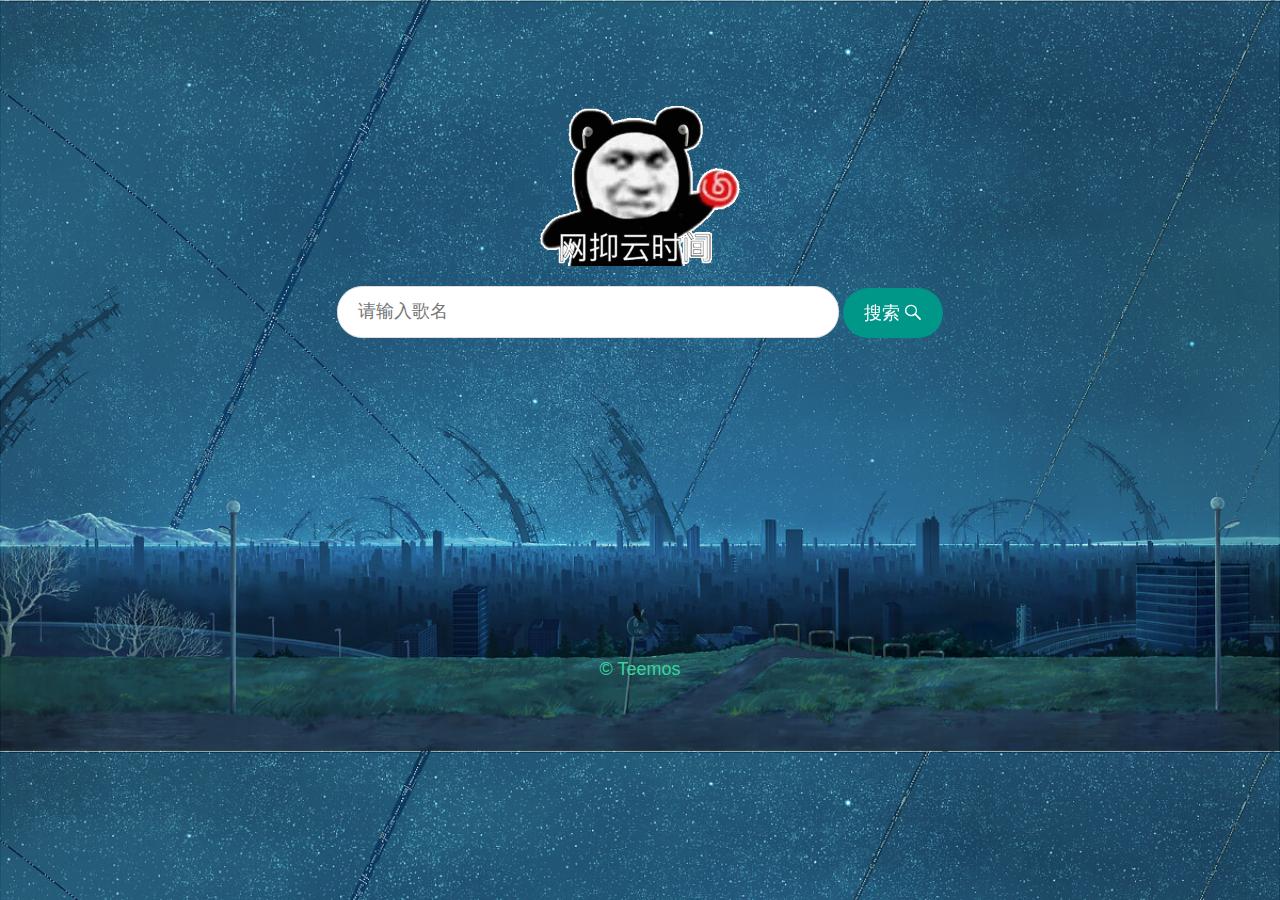
<file: front-end-code/index.html>
<!DOCTYPE html>
<html lang="en">
<head>
    <meta charset="UTF-8">
    <meta name="viewport" content="width=device-width, initial-scale=1" />
    <link href="https://fonts.googleapis.com/css2?family=Roboto&display=swap" rel="stylesheet">
    <link href="https://stackpath.bootstrapcdn.com/font-awesome/4.7.0/css/font-awesome.min.css" rel="stylesheet">
    <link rel="stylesheet" href="css/index.css">

	<link rel="stylesheet"href="./swiper/swiper-bundle.min.css"/>
	
	<link href="https://cdnjs.loli.net/ajax/libs/font-awesome/5.8.0/css/all.min.css" rel="stylesheet">
	
	<link rel="stylesheet" href="./layui/css/layui.css"  media="all">
	<link rel="stylesheet" href="./layui/css/modules/layer/default/layer.css">
	<link rel="stylesheet" href="./layui/css/modules/laydate/default/laydate.css">
	<link rel="stylesheet" href="./layui/css/modules/code.css">
	<script src="layui/layui.js"></script>
    <title>网抑云评论</title>
	
</head>
<body>
    <!-- <img src="img/bg.jpg" alt="" class="wave"> -->
	<div class="kuang">
		
		<!-- content -->
		<div class="top1">
			
			<!-- Swiper -->
			<div class="swiper mySwiper">
				<div class="swiper-wrapper">
					<!-- part 1 -->
					<div class="swiper-slide">
						<div class="top0">
							<div class="shlogo"></div>
							<div id="sou">
								<input id="song" type="text" placeholder="请输入歌名"/>
								<button id="start" class="layui-btn layui-btn-radius" type="button">
									搜索
									<i class="fab fa-sistrix"></i>
								</button>
							</div>
						</div>
					</div>
					<!-- part 2 -->
					<div class="swiper-slide">
						<div class="bei">
							<div class="prev">
								<button id="prev_one" type="button" class="layui-btn"><i class="layui-icon"></i></button>
							</div>
							<iframe id="res" src="" frameborder="0"></iframe>
						</div>
					
						
					</div>
					<!-- part 3 -->
					<div class="swiper-slide">
						<div class="bei">
							<div class="prev">
								<button id="prev_two" type="button" class="layui-btn"><i class="layui-icon"></i></button>
							</div>
							<iframe id="com" src="" frameborder="0"></iframe>
						</div>
						
					</div>
					
					
					<!-- part end -->
				</div>
				
				<!-- <div class="swiper-button-next"></div>
				<div class="swiper-button-prev"></div> -->
			</div>
			
		</div>
	</div>


	
	<footer>
		<a href="https://teemos.justwalking.cn" target="_blank" class="copyright">&copy; Teemos</a>
	</footer>
	    <script src="js/jquery.min.js" type="text/javascript"></script>

	<script src="js/index.js" type="text/javascript"></script>
	
	<!-- Swiper JS -->
	<script src="./swiper/swiper-bundle.min.js"></script>

	<!-- Initialize Swiper -->
	<script>
	   var swiper = new Swiper(".mySwiper", {
					// loop:true,
					initialSlide: 0,
					noSwipingSelector: 'div',
					speed:600,

			
			   navigation: {
						 nextEl: "#other",
					   },
					   
			 });
			$('#prev_one').click(function(){
				swiper.slideTo(0, 600, false);//切换到第一个slide，速度为1秒
			  })
			 $('#prev_two').click(function(){
				 swiper.slideTo(1, 600, false);//切换到第一个slide，速度为1秒
			   })
	</script>
	
	<style>
		.bei{
			background: rgba(255,255,255,0.7);
		}
	</style>
</body>
</html>
</file>
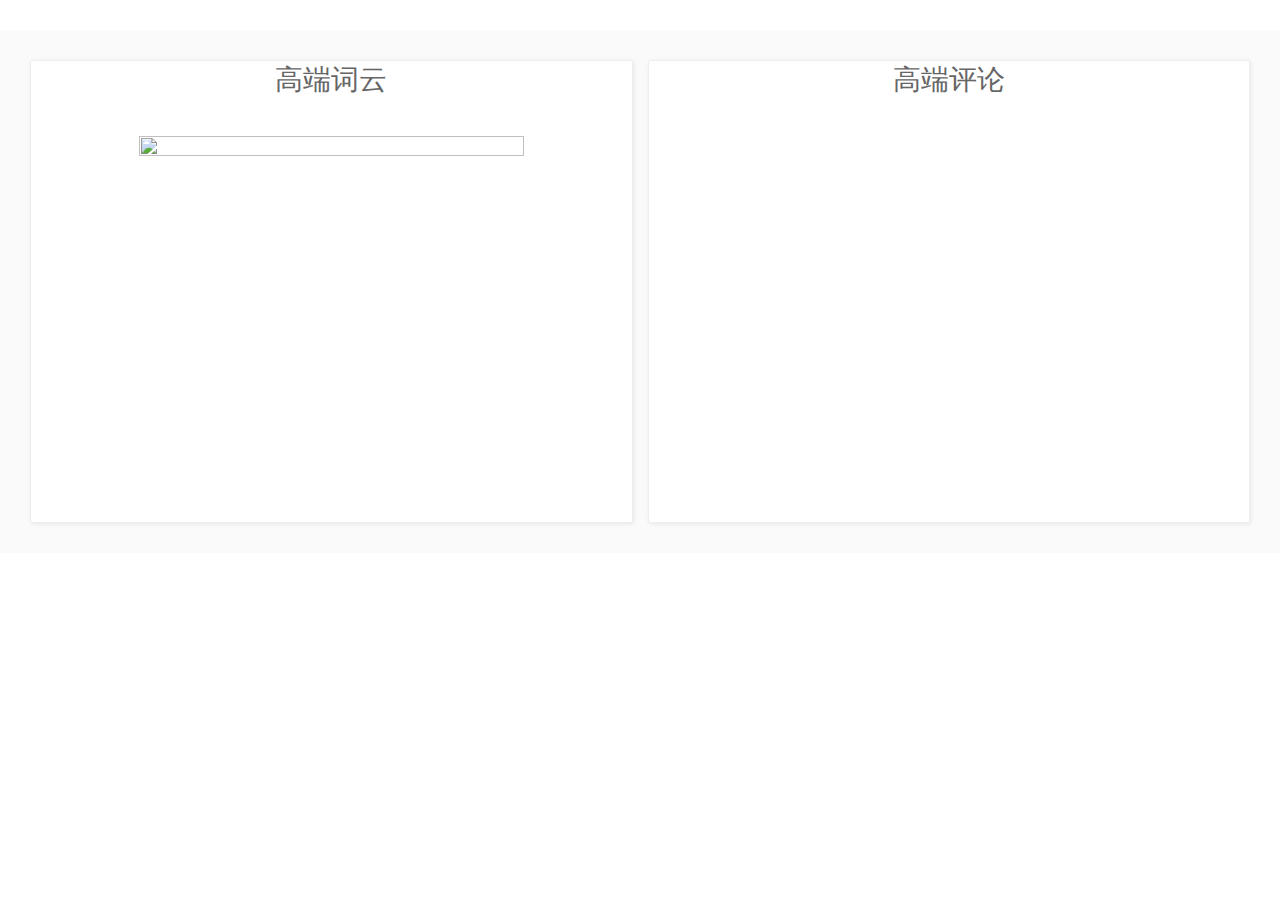
<file: front-end-code/m_song/comments.html>
<!DOCTYPE html>
<html>
	<head>
		<meta charset="utf-8">
<!-- 		<link href="https://fonts.googleapis.com/css2?family=Roboto&display=swap" rel="stylesheet">
		<link href="https://stackpath.bootstrapcdn.com/font-awesome/4.7.0/css/font-awesome.min.css" rel="stylesheet">
		
		
		
		
		<link href="https://cdnjs.loli.net/ajax/libs/font-awesome/5.8.0/css/all.min.css" rel="stylesheet"> -->
		
		<link rel="stylesheet" href="../layui/css/layui.css"  media="all">
		<link rel="stylesheet" href="../layui/css/modules/layer/default/layer.css">
		<link rel="stylesheet" href="../layui/css/modules/laydate/default/laydate.css">
		<link rel="stylesheet" href="../layui/css/modules/code.css">
		<link rel="stylesheet" href="../css/comments.css">
		<script src="../layui/layui.js"></script>
		<title></title>
	</head>
	<body>
		
		<div id="body1" style="margin-top: 30px">
			<div class="layui-bg-gray" style="padding: 30px;">
				<div class="layui-row layui-col-space15">
					<div class="layui-col-md6">
						<div class="layui-panel">
							<div class="text">
								高端词云
							</div>
							
							<iframe id="wc" src="wordcloud.html" frameborder="0" scrolling="no"></iframe>
						</div>
					</div>
					<div class="layui-col-md6">
						<div class="layui-panel">
							<div class="text">
								高端评论
							</div>
								<iframe id="comm" src="comments_res.html" frameborder="0"></iframe>
								
							</div>
						</div>
					</div>
					
				</div>
			</div>
			
		</div>
		
	</body>
	

	<script src="../js/jquery.min.js" type="text/javascript"></script>
	<script src="../js/index.js" type="text/javascript"></script>
	
	<script>
	
	
	</script>
</html>
</file>
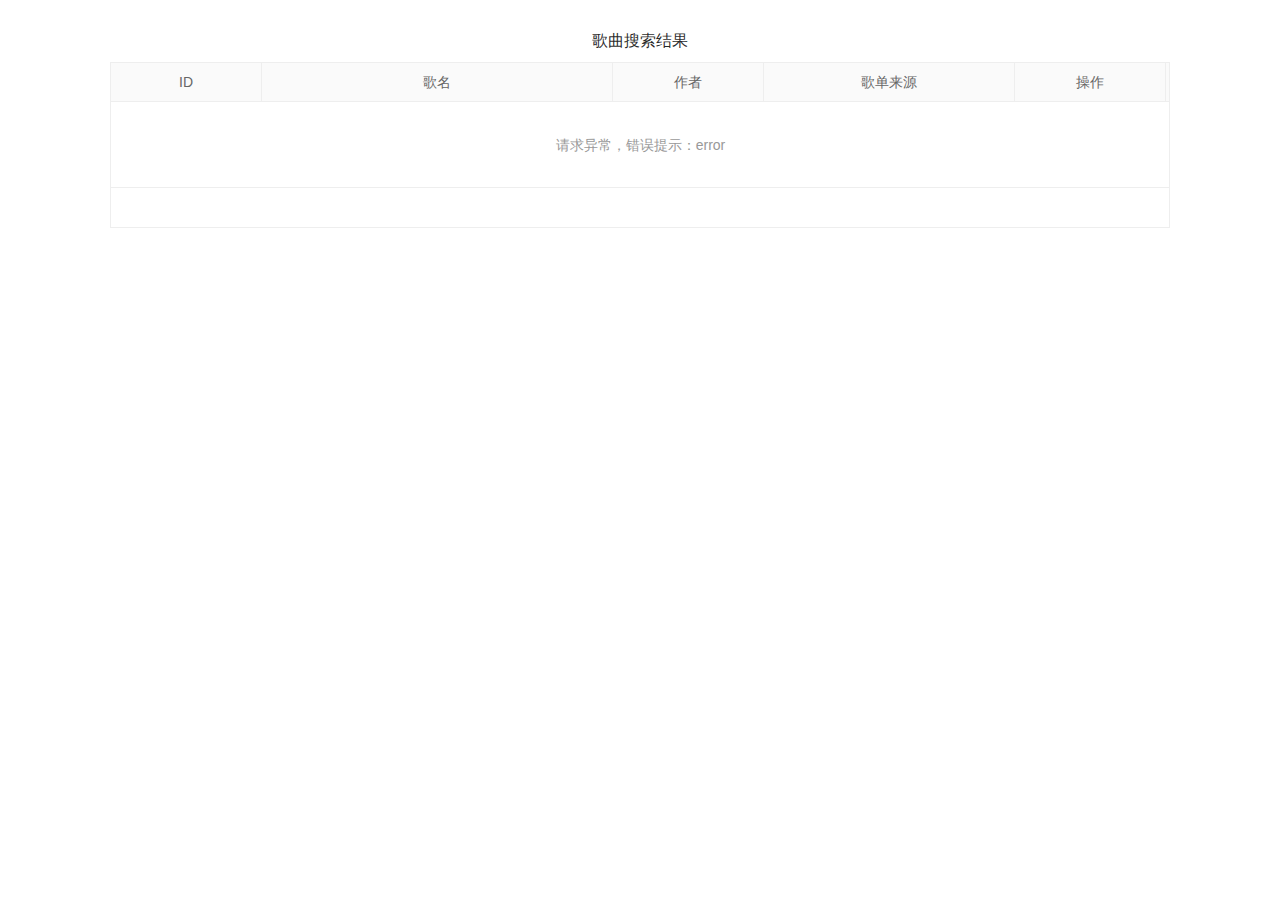
<file: front-end-code/m_song/search_res.html>
<!DOCTYPE html>
<html>
	<head>
		<meta charset="utf-8">
		<link href="https://fonts.googleapis.com/css2?family=Roboto&display=swap" rel="stylesheet">
		<link href="https://stackpath.bootstrapcdn.com/font-awesome/4.7.0/css/font-awesome.min.css" rel="stylesheet">
		
		
		
		
		<link href="https://cdnjs.loli.net/ajax/libs/font-awesome/5.8.0/css/all.min.css" rel="stylesheet">
		
		<link rel="stylesheet" href="../layui/css/layui.css"  media="all">
		<link rel="stylesheet" href="../layui/css/modules/layer/default/layer.css">
		<link rel="stylesheet" href="../layui/css/modules/laydate/default/laydate.css">
		<link rel="stylesheet" href="../layui/css/modules/code.css">
		<script src="../layui/layui.js"></script>
		<title></title>
	</head>
	<body>
		
		<div id="body1" style="margin-top: 30px">
		    <h3 class="title1" align="center">歌曲搜索结果</h3>
		    <div style="text-align: center;">
		        <div class="layui-inline">
		            <table id="goods_table" lay-filter="goods_bar"></table>
		        </div>
		    </div>
		</div>
		
	</body>
	
	<script type="text/html" id="goods_lineBar">
	    <a class="layui-btn layui-btn-xs" lay-event="detail">查看评论</a>
	</script>
	<script src="../js/jquery.min.js" type="text/javascript"></script>
	<script src="../js/index.js" type="text/javascript"></script>
	
	<style>
	
	
	
	</style>
	
</html>
</file>
<file: front-end-code/css/index.css>
body{
    font-family: 'Roboto', sans-serif;
	background: url(../img/bg.jpg);
	background-size: 100%;
}

.copyright{
	position: absolute;
	width: 100%;
	text-align: center;
	color: #38d39f;
	/* bottom: 0px; */
	font-size: 18px;
}

.kuang{
	width: 75%;
	margin-top: 3%;
	margin-left: auto;
	margin-right: auto;
	/* padding-top: 10%; */
	text-align: center;
	/* background: #FFFFFF; */
}
.top0{
	margin-top: 7%;
}
#sou{
	height: 50px; 
	margin-top: 20px;
}

#song{
	height: 50px;
	width: 500px;
	font-size: 18px;
	text-indent: 20px;
	border: 1px solid #ddd;
	border-radius: 25px;
}
#start{
	/* position: absolute; 
	top: 280px; 

	left: 780px; */
	height: 50px;
	width: 100px;
	font-size: 18px;
	cursor: pointer;
	
}
.shlogo{
	width: 200px;
	height: 160px;
	margin-left: auto;
	margin-right: auto;
	background-image:url(../img/wyy.gif);
	background-size: 100%;
	
}

.prev{
	/* margin-top: 10px; */
	padding-top: 1%;
	padding-right: 90%;
	/* margin-right: 92%; */
}

.top1{
	height: 50%;
}

#res, #com{
	margin-top: 20px;
	width: 95%;
	height: 550px;
	
}
</file>
<file: front-end-code/layui/css/layui.css>
.layui-inline,img{display:inline-block;vertical-align:middle}h1,h2,h3,h4,h5,h6{font-weight:400}a,body{color:#333}.layui-edge,.layui-header,.layui-inline,.layui-main{position:relative}.layui-edge,hr{height:0;overflow:hidden}.layui-layout-body,.layui-side,.layui-side-scroll{overflow-x:hidden}.layui-edge,.layui-elip,hr{overflow:hidden}.layui-btn,.layui-edge,.layui-inline,img{vertical-align:middle}.layui-btn,.layui-disabled,.layui-icon,.layui-unselect{-moz-user-select:none;-webkit-user-select:none;-ms-user-select:none}blockquote,body,button,dd,div,dl,dt,form,h1,h2,h3,h4,h5,h6,input,li,ol,p,pre,td,textarea,th,ul{margin:0;padding:0;-webkit-tap-highlight-color:rgba(0,0,0,0)}a:active,a:hover{outline:0}img{border:none}li{list-style:none}table{border-collapse:collapse;border-spacing:0}h4,h5,h6{font-size:100%}button,input,optgroup,option,select,textarea{font-family:inherit;font-size:inherit;font-style:inherit;font-weight:inherit;outline:0}pre{white-space:pre-wrap;white-space:-moz-pre-wrap;white-space:-pre-wrap;white-space:-o-pre-wrap;word-wrap:break-word}body{line-height:1.6;color:rgba(0,0,0,.85);font:14px Helvetica Neue,Helvetica,PingFang SC,Tahoma,Arial,sans-serif}hr{line-height:0;margin:10px 0;padding:0;border:none!important;border-bottom:1px solid #eee!important;clear:both;background:0 0}a{text-decoration:none}a:hover{color:#777}a cite{font-style:normal;*cursor:pointer}.layui-border-box,.layui-border-box *{box-sizing:border-box}.layui-box,.layui-box *{box-sizing:content-box}.layui-clear{clear:both;*zoom:1}.layui-clear:after{content:'\20';clear:both;*zoom:1;display:block;height:0}.layui-inline{*display:inline;*zoom:1}.layui-btn,.layui-btn-group,.layui-edge{display:inline-block}.layui-edge{width:0;border-width:6px;border-style:dashed;border-color:transparent}.layui-edge-top{top:-4px;border-bottom-color:#999;border-bottom-style:solid}.layui-edge-right{border-left-color:#999;border-left-style:solid}.layui-edge-bottom{top:2px;border-top-color:#999;border-top-style:solid}.layui-edge-left{border-right-color:#999;border-right-style:solid}.layui-elip{text-overflow:ellipsis;white-space:nowrap}.layui-disabled,.layui-disabled:hover{color:#d2d2d2!important;cursor:not-allowed!important}.layui-circle{border-radius:100%}.layui-show{display:block!important}.layui-hide{display:none!important}.layui-show-v{visibility:visible!important}.layui-hide-v{visibility:hidden!important}@font-face{font-family:layui-icon;src:url(../font/iconfont.eot?v=256);src:url(../font/iconfont.eot?v=256#iefix) format('embedded-opentype'),url(../font/iconfont.woff2?v=256) format('woff2'),url(../font/iconfont.woff?v=256) format('woff'),url(../font/iconfont.ttf?v=256) format('truetype'),url(../font/iconfont.svg?v=256#layui-icon) format('svg')}.layui-icon{font-family:layui-icon!important;font-size:16px;font-style:normal;-webkit-font-smoothing:antialiased;-moz-osx-font-smoothing:grayscale}.layui-icon-reply-fill:before{content:"\e611"}.layui-icon-set-fill:before{content:"\e614"}.layui-icon-menu-fill:before{content:"\e60f"}.layui-icon-search:before{content:"\e615"}.layui-icon-share:before{content:"\e641"}.layui-icon-set-sm:before{content:"\e620"}.layui-icon-engine:before{content:"\e628"}.layui-icon-close:before{content:"\1006"}.layui-icon-close-fill:before{content:"\1007"}.layui-icon-chart-screen:before{content:"\e629"}.layui-icon-star:before{content:"\e600"}.layui-icon-circle-dot:before{content:"\e617"}.layui-icon-chat:before{content:"\e606"}.layui-icon-release:before{content:"\e609"}.layui-icon-list:before{content:"\e60a"}.layui-icon-chart:before{content:"\e62c"}.layui-icon-ok-circle:before{content:"\1005"}.layui-icon-layim-theme:before{content:"\e61b"}.layui-icon-table:before{content:"\e62d"}.layui-icon-right:before{content:"\e602"}.layui-icon-left:before{content:"\e603"}.layui-icon-cart-simple:before{content:"\e698"}.layui-icon-face-cry:before{content:"\e69c"}.layui-icon-face-smile:before{content:"\e6af"}.layui-icon-survey:before{content:"\e6b2"}.layui-icon-tree:before{content:"\e62e"}.layui-icon-ie:before{content:"\e7bb"}.layui-icon-upload-circle:before{content:"\e62f"}.layui-icon-add-circle:before{content:"\e61f"}.layui-icon-download-circle:before{content:"\e601"}.layui-icon-templeate-1:before{content:"\e630"}.layui-icon-util:before{content:"\e631"}.layui-icon-face-surprised:before{content:"\e664"}.layui-icon-edit:before{content:"\e642"}.layui-icon-speaker:before{content:"\e645"}.layui-icon-down:before{content:"\e61a"}.layui-icon-file:before{content:"\e621"}.layui-icon-layouts:before{content:"\e632"}.layui-icon-rate-half:before{content:"\e6c9"}.layui-icon-add-circle-fine:before{content:"\e608"}.layui-icon-prev-circle:before{content:"\e633"}.layui-icon-read:before{content:"\e705"}.layui-icon-404:before{content:"\e61c"}.layui-icon-carousel:before{content:"\e634"}.layui-icon-help:before{content:"\e607"}.layui-icon-code-circle:before{content:"\e635"}.layui-icon-windows:before{content:"\e67f"}.layui-icon-water:before{content:"\e636"}.layui-icon-username:before{content:"\e66f"}.layui-icon-find-fill:before{content:"\e670"}.layui-icon-about:before{content:"\e60b"}.layui-icon-location:before{content:"\e715"}.layui-icon-up:before{content:"\e619"}.layui-icon-pause:before{content:"\e651"}.layui-icon-date:before{content:"\e637"}.layui-icon-layim-uploadfile:before{content:"\e61d"}.layui-icon-delete:before{content:"\e640"}.layui-icon-play:before{content:"\e652"}.layui-icon-top:before{content:"\e604"}.layui-icon-firefox:before{content:"\e686"}.layui-icon-friends:before{content:"\e612"}.layui-icon-refresh-3:before{content:"\e9aa"}.layui-icon-ok:before{content:"\e605"}.layui-icon-layer:before{content:"\e638"}.layui-icon-face-smile-fine:before{content:"\e60c"}.layui-icon-dollar:before{content:"\e659"}.layui-icon-group:before{content:"\e613"}.layui-icon-layim-download:before{content:"\e61e"}.layui-icon-picture-fine:before{content:"\e60d"}.layui-icon-link:before{content:"\e64c"}.layui-icon-diamond:before{content:"\e735"}.layui-icon-log:before{content:"\e60e"}.layui-icon-key:before{content:"\e683"}.layui-icon-rate-solid:before{content:"\e67a"}.layui-icon-fonts-del:before{content:"\e64f"}.layui-icon-unlink:before{content:"\e64d"}.layui-icon-fonts-clear:before{content:"\e639"}.layui-icon-triangle-r:before{content:"\e623"}.layui-icon-circle:before{content:"\e63f"}.layui-icon-radio:before{content:"\e643"}.layui-icon-align-center:before{content:"\e647"}.layui-icon-align-right:before{content:"\e648"}.layui-icon-align-left:before{content:"\e649"}.layui-icon-loading-1:before{content:"\e63e"}.layui-icon-return:before{content:"\e65c"}.layui-icon-fonts-strong:before{content:"\e62b"}.layui-icon-upload:before{content:"\e67c"}.layui-icon-dialogue:before{content:"\e63a"}.layui-icon-video:before{content:"\e6ed"}.layui-icon-headset:before{content:"\e6fc"}.layui-icon-cellphone-fine:before{content:"\e63b"}.layui-icon-add-1:before{content:"\e654"}.layui-icon-face-smile-b:before{content:"\e650"}.layui-icon-fonts-html:before{content:"\e64b"}.layui-icon-screen-full:before{content:"\e622"}.layui-icon-form:before{content:"\e63c"}.layui-icon-cart:before{content:"\e657"}.layui-icon-camera-fill:before{content:"\e65d"}.layui-icon-tabs:before{content:"\e62a"}.layui-icon-heart-fill:before{content:"\e68f"}.layui-icon-fonts-code:before{content:"\e64e"}.layui-icon-ios:before{content:"\e680"}.layui-icon-at:before{content:"\e687"}.layui-icon-fire:before{content:"\e756"}.layui-icon-set:before{content:"\e716"}.layui-icon-fonts-u:before{content:"\e646"}.layui-icon-triangle-d:before{content:"\e625"}.layui-icon-tips:before{content:"\e702"}.layui-icon-picture:before{content:"\e64a"}.layui-icon-more-vertical:before{content:"\e671"}.layui-icon-bluetooth:before{content:"\e689"}.layui-icon-flag:before{content:"\e66c"}.layui-icon-loading:before{content:"\e63d"}.layui-icon-fonts-i:before{content:"\e644"}.layui-icon-refresh-1:before{content:"\e666"}.layui-icon-rmb:before{content:"\e65e"}.layui-icon-addition:before{content:"\e624"}.layui-icon-home:before{content:"\e68e"}.layui-icon-time:before{content:"\e68d"}.layui-icon-user:before{content:"\e770"}.layui-icon-notice:before{content:"\e667"}.layui-icon-chrome:before{content:"\e68a"}.layui-icon-edge:before{content:"\e68b"}.layui-icon-login-weibo:before{content:"\e675"}.layui-icon-voice:before{content:"\e688"}.layui-icon-upload-drag:before{content:"\e681"}.layui-icon-login-qq:before{content:"\e676"}.layui-icon-snowflake:before{content:"\e6b1"}.layui-icon-heart:before{content:"\e68c"}.layui-icon-logout:before{content:"\e682"}.layui-icon-file-b:before{content:"\e655"}.layui-icon-template:before{content:"\e663"}.layui-icon-transfer:before{content:"\e691"}.layui-icon-auz:before{content:"\e672"}.layui-icon-console:before{content:"\e665"}.layui-icon-app:before{content:"\e653"}.layui-icon-prev:before{content:"\e65a"}.layui-icon-website:before{content:"\e7ae"}.layui-icon-next:before{content:"\e65b"}.layui-icon-component:before{content:"\e857"}.layui-icon-android:before{content:"\e684"}.layui-icon-more:before{content:"\e65f"}.layui-icon-login-wechat:before{content:"\e677"}.layui-icon-shrink-right:before{content:"\e668"}.layui-icon-spread-left:before{content:"\e66b"}.layui-icon-camera:before{content:"\e660"}.layui-icon-note:before{content:"\e66e"}.layui-icon-refresh:before{content:"\e669"}.layui-icon-female:before{content:"\e661"}.layui-icon-male:before{content:"\e662"}.layui-icon-screen-restore:before{content:"\e758"}.layui-icon-password:before{content:"\e673"}.layui-icon-senior:before{content:"\e674"}.layui-icon-theme:before{content:"\e66a"}.layui-icon-tread:before{content:"\e6c5"}.layui-icon-praise:before{content:"\e6c6"}.layui-icon-star-fill:before{content:"\e658"}.layui-icon-rate:before{content:"\e67b"}.layui-icon-template-1:before{content:"\e656"}.layui-icon-vercode:before{content:"\e679"}.layui-icon-service:before{content:"\e626"}.layui-icon-cellphone:before{content:"\e678"}.layui-icon-print:before{content:"\e66d"}.layui-icon-cols:before{content:"\e610"}.layui-icon-wifi:before{content:"\e7e0"}.layui-icon-export:before{content:"\e67d"}.layui-icon-rss:before{content:"\e808"}.layui-icon-slider:before{content:"\e714"}.layui-icon-email:before{content:"\e618"}.layui-icon-subtraction:before{content:"\e67e"}.layui-icon-mike:before{content:"\e6dc"}.layui-icon-light:before{content:"\e748"}.layui-icon-gift:before{content:"\e627"}.layui-icon-mute:before{content:"\e685"}.layui-icon-reduce-circle:before{content:"\e616"}.layui-icon-music:before{content:"\e690"}.layui-main{width:1140px;margin:0 auto}.layui-header{z-index:1000;height:60px}.layui-header a:hover{transition:all .5s;-webkit-transition:all .5s}.layui-side{position:fixed;left:0;top:0;bottom:0;z-index:999;width:200px}.layui-side-scroll{position:relative;width:220px;height:100%}.layui-body{position:relative;left:200px;right:0;top:0;bottom:0;z-index:900;width:auto;box-sizing:border-box}.layui-layout-admin .layui-header{position:fixed;top:0;left:0;right:0;background-color:#23262E}.layui-layout-admin .layui-side{top:60px;width:200px;overflow-x:hidden}.layui-layout-admin .layui-body{position:absolute;top:60px;padding-bottom:44px}.layui-layout-admin .layui-main{width:auto;margin:0 15px}.layui-layout-admin .layui-footer{position:fixed;left:200px;right:0;bottom:0;z-index:990;height:44px;line-height:44px;padding:0 15px;box-shadow:-1px 0 4px rgb(0 0 0 / 12%);background-color:#FAFAFA}.layui-layout-admin .layui-logo{position:absolute;left:0;top:0;width:200px;height:100%;line-height:60px;text-align:center;color:#009688;font-size:16px;box-shadow:0 1px 2px 0 rgb(0 0 0 / 15%)}.layui-layout-admin .layui-header .layui-nav{background:0 0}.layui-layout-left{position:absolute!important;left:200px;top:0}.layui-layout-right{position:absolute!important;right:0;top:0}.layui-container{position:relative;margin:0 auto;padding:0 15px;box-sizing:border-box}.layui-fluid{position:relative;margin:0 auto;padding:0 15px}.layui-row:after,.layui-row:before{content:"";display:block;clear:both}.layui-col-lg1,.layui-col-lg10,.layui-col-lg11,.layui-col-lg12,.layui-col-lg2,.layui-col-lg3,.layui-col-lg4,.layui-col-lg5,.layui-col-lg6,.layui-col-lg7,.layui-col-lg8,.layui-col-lg9,.layui-col-md1,.layui-col-md10,.layui-col-md11,.layui-col-md12,.layui-col-md2,.layui-col-md3,.layui-col-md4,.layui-col-md5,.layui-col-md6,.layui-col-md7,.layui-col-md8,.layui-col-md9,.layui-col-sm1,.layui-col-sm10,.layui-col-sm11,.layui-col-sm12,.layui-col-sm2,.layui-col-sm3,.layui-col-sm4,.layui-col-sm5,.layui-col-sm6,.layui-col-sm7,.layui-col-sm8,.layui-col-sm9,.layui-col-xs1,.layui-col-xs10,.layui-col-xs11,.layui-col-xs12,.layui-col-xs2,.layui-col-xs3,.layui-col-xs4,.layui-col-xs5,.layui-col-xs6,.layui-col-xs7,.layui-col-xs8,.layui-col-xs9{position:relative;display:block;box-sizing:border-box}.layui-col-xs1,.layui-col-xs10,.layui-col-xs11,.layui-col-xs12,.layui-col-xs2,.layui-col-xs3,.layui-col-xs4,.layui-col-xs5,.layui-col-xs6,.layui-col-xs7,.layui-col-xs8,.layui-col-xs9{float:left}.layui-col-xs1{width:8.33333333%}.layui-col-xs2{width:16.66666667%}.layui-col-xs3{width:25%}.layui-col-xs4{width:33.33333333%}.layui-col-xs5{width:41.66666667%}.layui-col-xs6{width:50%}.layui-col-xs7{width:58.33333333%}.layui-col-xs8{width:66.66666667%}.layui-col-xs9{width:75%}.layui-col-xs10{width:83.33333333%}.layui-col-xs11{width:91.66666667%}.layui-col-xs12{width:100%}.layui-col-xs-offset1{margin-left:8.33333333%}.layui-col-xs-offset2{margin-left:16.66666667%}.layui-col-xs-offset3{margin-left:25%}.layui-col-xs-offset4{margin-left:33.33333333%}.layui-col-xs-offset5{margin-left:41.66666667%}.layui-col-xs-offset6{margin-left:50%}.layui-col-xs-offset7{margin-left:58.33333333%}.layui-col-xs-offset8{margin-left:66.66666667%}.layui-col-xs-offset9{margin-left:75%}.layui-col-xs-offset10{margin-left:83.33333333%}.layui-col-xs-offset11{margin-left:91.66666667%}.layui-col-xs-offset12{margin-left:100%}@media screen and (max-width:768px){.layui-hide-xs{display:none!important}.layui-show-xs-block{display:block!important}.layui-show-xs-inline{display:inline!important}.layui-show-xs-inline-block{display:inline-block!important}}@media screen and (min-width:768px){.layui-container{width:750px}.layui-hide-sm{display:none!important}.layui-show-sm-block{display:block!important}.layui-show-sm-inline{display:inline!important}.layui-show-sm-inline-block{display:inline-block!important}.layui-col-sm1,.layui-col-sm10,.layui-col-sm11,.layui-col-sm12,.layui-col-sm2,.layui-col-sm3,.layui-col-sm4,.layui-col-sm5,.layui-col-sm6,.layui-col-sm7,.layui-col-sm8,.layui-col-sm9{float:left}.layui-col-sm1{width:8.33333333%}.layui-col-sm2{width:16.66666667%}.layui-col-sm3{width:25%}.layui-col-sm4{width:33.33333333%}.layui-col-sm5{width:41.66666667%}.layui-col-sm6{width:50%}.layui-col-sm7{width:58.33333333%}.layui-col-sm8{width:66.66666667%}.layui-col-sm9{width:75%}.layui-col-sm10{width:83.33333333%}.layui-col-sm11{width:91.66666667%}.layui-col-sm12{width:100%}.layui-col-sm-offset1{margin-left:8.33333333%}.layui-col-sm-offset2{margin-left:16.66666667%}.layui-col-sm-offset3{margin-left:25%}.layui-col-sm-offset4{margin-left:33.33333333%}.layui-col-sm-offset5{margin-left:41.66666667%}.layui-col-sm-offset6{margin-left:50%}.layui-col-sm-offset7{margin-left:58.33333333%}.layui-col-sm-offset8{margin-left:66.66666667%}.layui-col-sm-offset9{margin-left:75%}.layui-col-sm-offset10{margin-left:83.33333333%}.layui-col-sm-offset11{margin-left:91.66666667%}.layui-col-sm-offset12{margin-left:100%}}@media screen and (min-width:992px){.layui-container{width:970px}.layui-hide-md{display:none!important}.layui-show-md-block{display:block!important}.layui-show-md-inline{display:inline!important}.layui-show-md-inline-block{display:inline-block!important}.layui-col-md1,.layui-col-md10,.layui-col-md11,.layui-col-md12,.layui-col-md2,.layui-col-md3,.layui-col-md4,.layui-col-md5,.layui-col-md6,.layui-col-md7,.layui-col-md8,.layui-col-md9{float:left}.layui-col-md1{width:8.33333333%}.layui-col-md2{width:16.66666667%}.layui-col-md3{width:25%}.layui-col-md4{width:33.33333333%}.layui-col-md5{width:41.66666667%}.layui-col-md6{width:50%}.layui-col-md7{width:58.33333333%}.layui-col-md8{width:66.66666667%}.layui-col-md9{width:75%}.layui-col-md10{width:83.33333333%}.layui-col-md11{width:91.66666667%}.layui-col-md12{width:100%}.layui-col-md-offset1{margin-left:8.33333333%}.layui-col-md-offset2{margin-left:16.66666667%}.layui-col-md-offset3{margin-left:25%}.layui-col-md-offset4{margin-left:33.33333333%}.layui-col-md-offset5{margin-left:41.66666667%}.layui-col-md-offset6{margin-left:50%}.layui-col-md-offset7{margin-left:58.33333333%}.layui-col-md-offset8{margin-left:66.66666667%}.layui-col-md-offset9{margin-left:75%}.layui-col-md-offset10{margin-left:83.33333333%}.layui-col-md-offset11{margin-left:91.66666667%}.layui-col-md-offset12{margin-left:100%}}@media screen and (min-width:1200px){.layui-container{width:1170px}.layui-hide-lg{display:none!important}.layui-show-lg-block{display:block!important}.layui-show-lg-inline{display:inline!important}.layui-show-lg-inline-block{display:inline-block!important}.layui-col-lg1,.layui-col-lg10,.layui-col-lg11,.layui-col-lg12,.layui-col-lg2,.layui-col-lg3,.layui-col-lg4,.layui-col-lg5,.layui-col-lg6,.layui-col-lg7,.layui-col-lg8,.layui-col-lg9{float:left}.layui-col-lg1{width:8.33333333%}.layui-col-lg2{width:16.66666667%}.layui-col-lg3{width:25%}.layui-col-lg4{width:33.33333333%}.layui-col-lg5{width:41.66666667%}.layui-col-lg6{width:50%}.layui-col-lg7{width:58.33333333%}.layui-col-lg8{width:66.66666667%}.layui-col-lg9{width:75%}.layui-col-lg10{width:83.33333333%}.layui-col-lg11{width:91.66666667%}.layui-col-lg12{width:100%}.layui-col-lg-offset1{margin-left:8.33333333%}.layui-col-lg-offset2{margin-left:16.66666667%}.layui-col-lg-offset3{margin-left:25%}.layui-col-lg-offset4{margin-left:33.33333333%}.layui-col-lg-offset5{margin-left:41.66666667%}.layui-col-lg-offset6{margin-left:50%}.layui-col-lg-offset7{margin-left:58.33333333%}.layui-col-lg-offset8{margin-left:66.66666667%}.layui-col-lg-offset9{margin-left:75%}.layui-col-lg-offset10{margin-left:83.33333333%}.layui-col-lg-offset11{margin-left:91.66666667%}.layui-col-lg-offset12{margin-left:100%}}.layui-col-space1{margin:-.5px}.layui-col-space1>*{padding:.5px}.layui-col-space2{margin:-1px}.layui-col-space2>*{padding:1px}.layui-col-space4{margin:-2px}.layui-col-space4>*{padding:2px}.layui-col-space5{margin:-2.5px}.layui-col-space5>*{padding:2.5px}.layui-col-space6{margin:-3px}.layui-col-space6>*{padding:3px}.layui-col-space8{margin:-4px}.layui-col-space8>*{padding:4px}.layui-col-space10{margin:-5px}.layui-col-space10>*{padding:5px}.layui-col-space12{margin:-6px}.layui-col-space12>*{padding:6px}.layui-col-space14{margin:-7px}.layui-col-space14>*{padding:7px}.layui-col-space15{margin:-7.5px}.layui-col-space15>*{padding:7.5px}.layui-col-space16{margin:-8px}.layui-col-space16>*{padding:8px}.layui-col-space18{margin:-9px}.layui-col-space18>*{padding:9px}.layui-col-space20{margin:-10px}.layui-col-space20>*{padding:10px}.layui-col-space22{margin:-11px}.layui-col-space22>*{padding:11px}.layui-col-space24{margin:-12px}.layui-col-space24>*{padding:12px}.layui-col-space25{margin:-12.5px}.layui-col-space25>*{padding:12.5px}.layui-col-space26{margin:-13px}.layui-col-space26>*{padding:13px}.layui-col-space28{margin:-14px}.layui-col-space28>*{padding:14px}.layui-col-space30{margin:-15px}.layui-col-space30>*{padding:15px}.layui-btn,.layui-input,.layui-select,.layui-textarea,.layui-upload-button{outline:0;-webkit-appearance:none;transition:all .3s;-webkit-transition:all .3s;box-sizing:border-box}.layui-elem-quote{margin-bottom:10px;padding:15px;line-height:1.6;border-left:5px solid #5FB878;border-radius:0 2px 2px 0;background-color:#FAFAFA}.layui-quote-nm{border-style:solid;border-width:1px 1px 1px 5px;background:0 0}.layui-elem-field{margin-bottom:10px;padding:0;border-width:1px;border-style:solid}.layui-elem-field legend{margin-left:20px;padding:0 10px;font-size:20px;font-weight:300}.layui-field-title{margin:10px 0 20px;border-width:1px 0 0}.layui-field-box{padding:15px}.layui-field-title .layui-field-box{padding:10px 0}.layui-progress{position:relative;height:6px;border-radius:20px;background-color:#eee}.layui-progress-bar{position:absolute;left:0;top:0;width:0;max-width:100%;height:6px;border-radius:20px;text-align:right;background-color:#5FB878;transition:all .3s;-webkit-transition:all .3s}.layui-progress-big,.layui-progress-big .layui-progress-bar{height:18px;line-height:18px}.layui-progress-text{position:relative;top:-20px;line-height:18px;font-size:12px;color:#666}.layui-progress-big .layui-progress-text{position:static;padding:0 10px;color:#fff}.layui-collapse{border-width:1px;border-style:solid;border-radius:2px}.layui-colla-content,.layui-colla-item{border-top-width:1px;border-top-style:solid}.layui-colla-item:first-child{border-top:none}.layui-colla-title{position:relative;height:42px;line-height:42px;padding:0 15px 0 35px;color:#333;background-color:#FAFAFA;cursor:pointer;font-size:14px;overflow:hidden}.layui-colla-content{display:none;padding:10px 15px;line-height:1.6;color:#666}.layui-colla-icon{position:absolute;left:15px;top:0;font-size:14px}.layui-card-body,.layui-card-header,.layui-form-label,.layui-form-mid,.layui-form-select,.layui-input-block,.layui-input-inline,.layui-panel,.layui-textarea{position:relative}.layui-card{margin-bottom:15px;border-radius:2px;background-color:#fff;box-shadow:0 1px 2px 0 rgba(0,0,0,.05)}.layui-form-select dl,.layui-panel{box-shadow:1px 1px 4px rgb(0 0 0 / 8%)}.layui-card:last-child{margin-bottom:0}.layui-card-header{height:42px;line-height:42px;padding:0 15px;border-bottom:1px solid #f6f6f6;color:#333;border-radius:2px 2px 0 0;font-size:14px}.layui-card-body{padding:10px 15px;line-height:24px}.layui-card-body[pad15]{padding:15px}.layui-card-body[pad20]{padding:20px}.layui-card-body .layui-table{margin:5px 0}.layui-card .layui-tab{margin:0}.layui-panel{border-width:1px;border-style:solid;border-radius:2px;background-color:#fff;color:#666}.layui-bg-black,.layui-bg-blue,.layui-bg-cyan,.layui-bg-green,.layui-bg-orange,.layui-bg-red{color:#fff!important}.layui-panel-window{position:relative;padding:15px;border-radius:0;border-top:5px solid #eee;background-color:#fff}.layui-border,.layui-border-black,.layui-border-blue,.layui-border-cyan,.layui-border-green,.layui-border-orange,.layui-border-red{border-width:1px;border-style:solid}.layui-auxiliar-moving{position:fixed;left:0;right:0;top:0;bottom:0;width:100%;height:100%;background:0 0;z-index:9999999999}.layui-bg-red{background-color:#FF5722!important}.layui-bg-orange{background-color:#FFB800!important}.layui-bg-green{background-color:#009688!important}.layui-bg-cyan{background-color:#2F4056!important}.layui-bg-blue{background-color:#1E9FFF!important}.layui-bg-black{background-color:#393D49!important}.layui-bg-gray{background-color:#FAFAFA!important;color:#666!important}.layui-badge-rim,.layui-border,.layui-colla-content,.layui-colla-item,.layui-collapse,.layui-elem-field,.layui-form-pane .layui-form-item[pane],.layui-form-pane .layui-form-label,.layui-input,.layui-layedit,.layui-layedit-tool,.layui-panel,.layui-quote-nm,.layui-select,.layui-tab-bar,.layui-tab-card,.layui-tab-title,.layui-tab-title .layui-this:after,.layui-textarea{border-color:#eee}.layui-border{color:#666!important}.layui-border-red{border-color:#FF5722!important;color:#FF5722!important}.layui-border-orange{border-color:#FFB800!important;color:#FFB800!important}.layui-border-green{border-color:#009688!important;color:#009688!important}.layui-border-cyan{border-color:#2F4056!important;color:#2F4056!important}.layui-border-blue{border-color:#1E9FFF!important;color:#1E9FFF!important}.layui-border-black{border-color:#393D49!important;color:#393D49!important}.layui-timeline-item:before{background-color:#eee}.layui-text{line-height:1.6;font-size:14px;color:#666}.layui-text h1,.layui-text h2,.layui-text h3{font-weight:500;color:#333}.layui-text h1{font-size:30px}.layui-text h2{font-size:24px}.layui-text h3{font-size:18px}.layui-text a:not(.layui-btn){color:#01AAED}.layui-text a:not(.layui-btn):hover{text-decoration:underline}.layui-text ul{padding:5px 0 5px 15px}.layui-text ul li{margin-top:5px;list-style-type:disc}.layui-text em,.layui-word-aux{color:#999!important;padding-left:5px!important;padding-right:5px!important}.layui-text p{margin:10px 0}.layui-text p:first-child{margin-top:0}.layui-font-12{font-size:12px!important}.layui-font-14{font-size:14px!important}.layui-font-16{font-size:16px!important}.layui-font-18{font-size:18px!important}.layui-font-20{font-size:20px!important}.layui-font-red{color:#FF5722!important}.layui-font-orange{color:#FFB800!important}.layui-font-green{color:#009688!important}.layui-font-cyan{color:#2F4056!important}.layui-font-blue{color:#01AAED!important}.layui-font-black{color:#000!important}.layui-font-gray{color:#c2c2c2!important}.layui-btn{height:38px;line-height:38px;border:1px solid transparent;padding:0 18px;background-color:#009688;color:#fff;white-space:nowrap;text-align:center;font-size:14px;border-radius:2px;cursor:pointer}.layui-btn:hover{opacity:.8;filter:alpha(opacity=80);color:#fff}.layui-btn:active{opacity:1;filter:alpha(opacity=100)}.layui-btn+.layui-btn{margin-left:10px}.layui-btn-container{font-size:0}.layui-btn-container .layui-btn{margin-right:10px;margin-bottom:10px}.layui-btn-container .layui-btn+.layui-btn{margin-left:0}.layui-table .layui-btn-container .layui-btn{margin-bottom:9px}.layui-btn-radius{border-radius:100px}.layui-btn .layui-icon{padding:0 2px;vertical-align:middle\9;vertical-align:bottom}.layui-btn-primary{border-color:#d2d2d2;background:0 0;color:#666}.layui-btn-primary:hover{border-color:#009688;color:#333}.layui-btn-normal{background-color:#1E9FFF}.layui-btn-warm{background-color:#FFB800}.layui-btn-danger{background-color:#FF5722}.layui-btn-checked{background-color:#5FB878}.layui-btn-disabled,.layui-btn-disabled:active,.layui-btn-disabled:hover{border-color:#eee!important;background-color:#FBFBFB!important;color:#d2d2d2!important;cursor:not-allowed!important;opacity:1}.layui-btn-lg{height:44px;line-height:44px;padding:0 25px;font-size:16px}.layui-btn-sm{height:30px;line-height:30px;padding:0 10px;font-size:12px}.layui-btn-xs{height:22px;line-height:22px;padding:0 5px;font-size:12px}.layui-btn-xs i{font-size:12px!important}.layui-btn-group{vertical-align:middle;font-size:0}.layui-btn-group .layui-btn{margin-left:0!important;margin-right:0!important;border-left:1px solid rgba(255,255,255,.5);border-radius:0}.layui-btn-group .layui-btn-primary{border-left:none}.layui-btn-group .layui-btn-primary:hover{border-color:#d2d2d2;color:#009688}.layui-btn-group .layui-btn:first-child{border-left:none;border-radius:2px 0 0 2px}.layui-btn-group .layui-btn-primary:first-child{border-left:1px solid #d2d2d2}.layui-btn-group .layui-btn:last-child{border-radius:0 2px 2px 0}.layui-btn-group .layui-btn+.layui-btn{margin-left:0}.layui-btn-group+.layui-btn-group{margin-left:10px}.layui-btn-fluid{width:100%}.layui-input,.layui-select,.layui-textarea{height:38px;line-height:1.3;line-height:38px\9;border-width:1px;border-style:solid;background-color:#fff;color:rgba(0,0,0,.85);border-radius:2px}.layui-input::-webkit-input-placeholder,.layui-select::-webkit-input-placeholder,.layui-textarea::-webkit-input-placeholder{line-height:1.3}.layui-input,.layui-textarea{display:block;width:100%;padding-left:10px}.layui-input:hover,.layui-textarea:hover{border-color:#eee!important}.layui-input:focus,.layui-textarea:focus{border-color:#d2d2d2!important}.layui-textarea{min-height:100px;height:auto;line-height:20px;padding:6px 10px;resize:vertical}.layui-select{padding:0 10px}.layui-form input[type=checkbox],.layui-form input[type=radio],.layui-form select{display:none}.layui-form [lay-ignore]{display:initial}.layui-form-item{margin-bottom:15px;clear:both;*zoom:1}.layui-form-item:after{content:'\20';clear:both;*zoom:1;display:block;height:0}.layui-form-label{float:left;display:block;padding:9px 15px;width:80px;font-weight:400;line-height:20px;text-align:right}.layui-form-label-col{display:block;float:none;padding:9px 0;line-height:20px;text-align:left}.layui-form-item .layui-inline{margin-bottom:5px;margin-right:10px}.layui-input-block{margin-left:110px;min-height:36px}.layui-input-inline{display:inline-block;vertical-align:middle}.layui-form-item .layui-input-inline{float:left;width:190px;margin-right:10px}.layui-form-text .layui-input-inline{width:auto}.layui-form-mid{float:left;display:block;padding:9px 0!important;line-height:20px;margin-right:10px}.layui-form-danger+.layui-form-select .layui-input,.layui-form-danger:focus{border-color:#FF5722!important}.layui-form-select .layui-input{padding-right:30px;cursor:pointer}.layui-form-select .layui-edge{position:absolute;right:10px;top:50%;margin-top:-3px;cursor:pointer;border-width:6px;border-top-color:#c2c2c2;border-top-style:solid;transition:all .3s;-webkit-transition:all .3s}.layui-form-select dl{display:none;position:absolute;left:0;top:42px;padding:5px 0;z-index:899;min-width:100%;border:1px solid #eee;max-height:300px;overflow-y:auto;background-color:#fff;border-radius:2px;box-sizing:border-box}.layui-form-select dl dd,.layui-form-select dl dt{padding:0 10px;line-height:36px;white-space:nowrap;overflow:hidden;text-overflow:ellipsis}.layui-form-select dl dt{font-size:12px;color:#999}.layui-form-select dl dd{cursor:pointer}.layui-form-select dl dd:hover{background-color:#F6F6F6;-webkit-transition:.5s all;transition:.5s all}.layui-form-select .layui-select-group dd{padding-left:20px}.layui-form-select dl dd.layui-select-tips{padding-left:10px!important;color:#999}.layui-form-select dl dd.layui-this{background-color:#5FB878;color:#fff}.layui-form-checkbox,.layui-form-select dl dd.layui-disabled{background-color:#fff}.layui-form-selected dl{display:block}.layui-form-checkbox,.layui-form-checkbox *,.layui-form-switch{display:inline-block;vertical-align:middle}.layui-form-selected .layui-edge{margin-top:-9px;-webkit-transform:rotate(180deg);transform:rotate(180deg);margin-top:-3px\9}:root .layui-form-selected .layui-edge{margin-top:-9px\0/IE9}.layui-form-selectup dl{top:auto;bottom:42px}.layui-select-none{margin:5px 0;text-align:center;color:#999}.layui-select-disabled .layui-disabled{border-color:#eee!important}.layui-select-disabled .layui-edge{border-top-color:#d2d2d2}.layui-form-checkbox{position:relative;height:30px;line-height:30px;margin-right:10px;padding-right:30px;cursor:pointer;font-size:0;-webkit-transition:.1s linear;transition:.1s linear;box-sizing:border-box}.layui-form-checkbox span{padding:0 10px;height:100%;font-size:14px;border-radius:2px 0 0 2px;background-color:#d2d2d2;color:#fff;overflow:hidden;white-space:nowrap;text-overflow:ellipsis}.layui-form-checkbox:hover span{background-color:#c2c2c2}.layui-form-checkbox i{position:absolute;right:0;top:0;width:30px;height:28px;border:1px solid #d2d2d2;border-left:none;border-radius:0 2px 2px 0;color:#fff;font-size:20px;text-align:center}.layui-form-checkbox:hover i{border-color:#c2c2c2;color:#c2c2c2}.layui-form-checked,.layui-form-checked:hover{border-color:#5FB878}.layui-form-checked span,.layui-form-checked:hover span{background-color:#5FB878}.layui-form-checked i,.layui-form-checked:hover i{color:#5FB878}.layui-form-item .layui-form-checkbox{margin-top:4px}.layui-form-checkbox[lay-skin=primary]{height:auto!important;line-height:normal!important;min-width:18px;min-height:18px;border:none!important;margin-right:0;padding-left:28px;padding-right:0;background:0 0}.layui-form-checkbox[lay-skin=primary] span{padding-left:0;padding-right:15px;line-height:18px;background:0 0;color:#666}.layui-form-checkbox[lay-skin=primary] i{right:auto;left:0;width:16px;height:16px;line-height:16px;border:1px solid #d2d2d2;font-size:12px;border-radius:2px;background-color:#fff;-webkit-transition:.1s linear;transition:.1s linear}.layui-form-checkbox[lay-skin=primary]:hover i{border-color:#5FB878;color:#fff}.layui-form-checked[lay-skin=primary] i{border-color:#5FB878!important;background-color:#5FB878;color:#fff}.layui-checkbox-disabled[lay-skin=primary] span{background:0 0!important;color:#c2c2c2!important}.layui-checkbox-disabled[lay-skin=primary]:hover i{border-color:#d2d2d2}.layui-form-item .layui-form-checkbox[lay-skin=primary]{margin-top:10px}.layui-form-switch{position:relative;height:22px;line-height:22px;min-width:35px;padding:0 5px;margin-top:8px;border:1px solid #d2d2d2;border-radius:20px;cursor:pointer;background-color:#fff;-webkit-transition:.1s linear;transition:.1s linear}.layui-form-switch i{position:absolute;left:5px;top:3px;width:16px;height:16px;border-radius:20px;background-color:#d2d2d2;-webkit-transition:.1s linear;transition:.1s linear}.layui-form-switch em{position:relative;top:0;width:25px;margin-left:21px;padding:0!important;text-align:center!important;color:#999!important;font-style:normal!important;font-size:12px}.layui-form-onswitch{border-color:#5FB878;background-color:#5FB878}.layui-checkbox-disabled,.layui-checkbox-disabled i{border-color:#eee!important}.layui-form-onswitch i{left:100%;margin-left:-21px;background-color:#fff}.layui-form-onswitch em{margin-left:5px;margin-right:21px;color:#fff!important}.layui-checkbox-disabled span{background-color:#eee!important}.layui-checkbox-disabled em{color:#d2d2d2!important}.layui-checkbox-disabled:hover i{color:#fff!important}[lay-radio]{display:none}.layui-form-radio,.layui-form-radio *{display:inline-block;vertical-align:middle}.layui-form-radio{line-height:28px;margin:6px 10px 0 0;padding-right:10px;cursor:pointer;font-size:0}.layui-form-radio *{font-size:14px}.layui-form-radio>i{margin-right:8px;font-size:22px;color:#c2c2c2}.layui-form-radio:hover *,.layui-form-radioed,.layui-form-radioed>i{color:#5FB878}.layui-radio-disabled>i{color:#eee!important}.layui-radio-disabled *{color:#c2c2c2!important}.layui-form-pane .layui-form-label{width:110px;padding:8px 15px;height:38px;line-height:20px;border-width:1px;border-style:solid;border-radius:2px 0 0 2px;text-align:center;background-color:#FAFAFA;overflow:hidden;white-space:nowrap;text-overflow:ellipsis;box-sizing:border-box}.layui-form-pane .layui-input-inline{margin-left:-1px}.layui-form-pane .layui-input-block{margin-left:110px;left:-1px}.layui-form-pane .layui-input{border-radius:0 2px 2px 0}.layui-form-pane .layui-form-text .layui-form-label{float:none;width:100%;border-radius:2px;box-sizing:border-box;text-align:left}.layui-form-pane .layui-form-text .layui-input-inline{display:block;margin:0;top:-1px;clear:both}.layui-form-pane .layui-form-text .layui-input-block{margin:0;left:0;top:-1px}.layui-form-pane .layui-form-text .layui-textarea{min-height:100px;border-radius:0 0 2px 2px}.layui-form-pane .layui-form-checkbox{margin:4px 0 4px 10px}.layui-form-pane .layui-form-radio,.layui-form-pane .layui-form-switch{margin-top:6px;margin-left:10px}.layui-form-pane .layui-form-item[pane]{position:relative;border-width:1px;border-style:solid}.layui-form-pane .layui-form-item[pane] .layui-form-label{position:absolute;left:0;top:0;height:100%;border-width:0 1px 0 0}.layui-form-pane .layui-form-item[pane] .layui-input-inline{margin-left:110px}@media screen and (max-width:450px){.layui-form-item .layui-form-label{text-overflow:ellipsis;overflow:hidden;white-space:nowrap}.layui-form-item .layui-inline{display:block;margin-right:0;margin-bottom:20px;clear:both}.layui-form-item .layui-inline:after{content:'\20';clear:both;display:block;height:0}.layui-form-item .layui-input-inline{display:block;float:none;left:-3px;width:auto!important;margin:0 0 10px 112px}.layui-form-item .layui-input-inline+.layui-form-mid{margin-left:110px;top:-5px;padding:0}.layui-form-item .layui-form-checkbox{margin-right:5px;margin-bottom:5px}}.layui-layedit{border-width:1px;border-style:solid;border-radius:2px}.layui-layedit-tool{padding:3px 5px;border-bottom-width:1px;border-bottom-style:solid;font-size:0}.layedit-tool-fixed{position:fixed;top:0;border-top:1px solid #eee}.layui-layedit-tool .layedit-tool-mid,.layui-layedit-tool .layui-icon{display:inline-block;vertical-align:middle;text-align:center;font-size:14px}.layui-layedit-tool .layui-icon{position:relative;width:32px;height:30px;line-height:30px;margin:3px 5px;color:#777;cursor:pointer;border-radius:2px}.layui-layedit-tool .layui-icon:hover{color:#393D49}.layui-layedit-tool .layui-icon:active{color:#000}.layui-layedit-tool .layedit-tool-active{background-color:#eee;color:#000}.layui-layedit-tool .layui-disabled,.layui-layedit-tool .layui-disabled:hover{color:#d2d2d2;cursor:not-allowed}.layui-layedit-tool .layedit-tool-mid{width:1px;height:18px;margin:0 10px;background-color:#d2d2d2}.layedit-tool-html{width:50px!important;font-size:30px!important}.layedit-tool-b,.layedit-tool-code,.layedit-tool-help{font-size:16px!important}.layedit-tool-d,.layedit-tool-face,.layedit-tool-image,.layedit-tool-unlink{font-size:18px!important}.layedit-tool-image input{position:absolute;font-size:0;left:0;top:0;width:100%;height:100%;opacity:.01;filter:Alpha(opacity=1);cursor:pointer}.layui-layedit-iframe iframe{display:block;width:100%}#LAY_layedit_code{overflow:hidden}.layui-laypage{display:inline-block;*display:inline;*zoom:1;vertical-align:middle;margin:10px 0;font-size:0}.layui-laypage>a:first-child,.layui-laypage>a:first-child em{border-radius:2px 0 0 2px}.layui-laypage>a:last-child,.layui-laypage>a:last-child em{border-radius:0 2px 2px 0}.layui-laypage>:first-child{margin-left:0!important}.layui-laypage>:last-child{margin-right:0!important}.layui-laypage a,.layui-laypage button,.layui-laypage input,.layui-laypage select,.layui-laypage span{border:1px solid #eee}.layui-laypage a,.layui-laypage span{display:inline-block;*display:inline;*zoom:1;vertical-align:middle;padding:0 15px;height:28px;line-height:28px;margin:0 -1px 5px 0;background-color:#fff;color:#333;font-size:12px}.layui-flow-more a *,.layui-laypage input,.layui-table-view select[lay-ignore]{display:inline-block}.layui-laypage a:hover{color:#009688}.layui-laypage em{font-style:normal}.layui-laypage .layui-laypage-spr{color:#999;font-weight:700}.layui-laypage a{text-decoration:none}.layui-laypage .layui-laypage-curr{position:relative}.layui-laypage .layui-laypage-curr em{position:relative;color:#fff}.layui-laypage .layui-laypage-curr .layui-laypage-em{position:absolute;left:-1px;top:-1px;padding:1px;width:100%;height:100%;background-color:#009688}.layui-laypage-em{border-radius:2px}.layui-laypage-next em,.layui-laypage-prev em{font-family:Sim sun;font-size:16px}.layui-laypage .layui-laypage-count,.layui-laypage .layui-laypage-limits,.layui-laypage .layui-laypage-refresh,.layui-laypage .layui-laypage-skip{margin-left:10px;margin-right:10px;padding:0;border:none}.layui-laypage .layui-laypage-limits,.layui-laypage .layui-laypage-refresh{vertical-align:top}.layui-laypage .layui-laypage-refresh i{font-size:18px;cursor:pointer}.layui-laypage select{height:22px;padding:3px;border-radius:2px;cursor:pointer}.layui-laypage .layui-laypage-skip{height:30px;line-height:30px;color:#999}.layui-laypage button,.layui-laypage input{height:30px;line-height:30px;border-radius:2px;vertical-align:top;background-color:#fff;box-sizing:border-box}.layui-laypage input{width:40px;margin:0 10px;padding:0 3px;text-align:center}.layui-laypage input:focus,.layui-laypage select:focus{border-color:#009688!important}.layui-laypage button{margin-left:10px;padding:0 10px;cursor:pointer}.layui-table,.layui-table-view{margin:10px 0}.layui-flow-more{margin:10px 0;text-align:center;color:#999;font-size:14px}.layui-flow-more a{height:32px;line-height:32px}.layui-flow-more a *{vertical-align:top}.layui-flow-more a cite{padding:0 20px;border-radius:3px;background-color:#eee;color:#333;font-style:normal}.layui-flow-more a cite:hover{opacity:.8}.layui-flow-more a i{font-size:30px;color:#737383}.layui-table{width:100%;background-color:#fff;color:#666}.layui-table tr{transition:all .3s;-webkit-transition:all .3s}.layui-table th{text-align:left;font-weight:400}.layui-table tbody tr:hover,.layui-table thead tr,.layui-table-click,.layui-table-header,.layui-table-hover,.layui-table-mend,.layui-table-patch,.layui-table-tool,.layui-table-total,.layui-table-total tr,.layui-table[lay-even] tr:nth-child(even){background-color:#FAFAFA}.layui-table td,.layui-table th,.layui-table-col-set,.layui-table-fixed-r,.layui-table-grid-down,.layui-table-header,.layui-table-page,.layui-table-tips-main,.layui-table-tool,.layui-table-total,.layui-table-view,.layui-table[lay-skin=line],.layui-table[lay-skin=row]{border-width:1px;border-style:solid;border-color:#eee}.layui-table td,.layui-table th{position:relative;padding:9px 15px;min-height:20px;line-height:20px;font-size:14px}.layui-table[lay-skin=line] td,.layui-table[lay-skin=line] th{border-width:0 0 1px}.layui-table[lay-skin=row] td,.layui-table[lay-skin=row] th{border-width:0 1px 0 0}.layui-table[lay-skin=nob] td,.layui-table[lay-skin=nob] th{border:none}.layui-table img{max-width:100px}.layui-table[lay-size=lg] td,.layui-table[lay-size=lg] th{padding:15px 30px}.layui-table-view .layui-table[lay-size=lg] .layui-table-cell{height:40px;line-height:40px}.layui-table[lay-size=sm] td,.layui-table[lay-size=sm] th{font-size:12px;padding:5px 10px}.layui-table-view .layui-table[lay-size=sm] .layui-table-cell{height:20px;line-height:20px}.layui-table[lay-data]{display:none}.layui-table-box{position:relative;overflow:hidden}.layui-table-view .layui-table{position:relative;width:auto;margin:0}.layui-table-view .layui-table[lay-skin=line]{border-width:0 1px 0 0}.layui-table-view .layui-table[lay-skin=row]{border-width:0 0 1px}.layui-table-view .layui-table td,.layui-table-view .layui-table th{padding:5px 0;border-top:none;border-left:none}.layui-table-view .layui-table th.layui-unselect .layui-table-cell span{cursor:pointer}.layui-table-view .layui-table td{cursor:default}.layui-table-view .layui-table td[data-edit=text]{cursor:text}.layui-table-view .layui-form-checkbox[lay-skin=primary] i{width:18px;height:18px}.layui-table-view .layui-form-radio{line-height:0;padding:0}.layui-table-view .layui-form-radio>i{margin:0;font-size:20px}.layui-table-init{position:absolute;left:0;top:0;width:100%;height:100%;text-align:center;z-index:110}.layui-table-init .layui-icon{position:absolute;left:50%;top:50%;margin:-15px 0 0 -15px;font-size:30px;color:#c2c2c2}.layui-table-header{border-width:0 0 1px;overflow:hidden}.layui-table-header .layui-table{margin-bottom:-1px}.layui-table-tool .layui-inline[lay-event]{position:relative;width:26px;height:26px;padding:5px;line-height:16px;margin-right:10px;text-align:center;color:#333;border:1px solid #ccc;cursor:pointer;-webkit-transition:.5s all;transition:.5s all}.layui-table-tool .layui-inline[lay-event]:hover{border:1px solid #999}.layui-table-tool-temp{padding-right:120px}.layui-table-tool-self{position:absolute;right:17px;top:10px}.layui-table-tool .layui-table-tool-self .layui-inline[lay-event]{margin:0 0 0 10px}.layui-table-tool-panel{position:absolute;top:29px;left:-1px;padding:5px 0;min-width:150px;min-height:40px;border:1px solid #d2d2d2;text-align:left;overflow-y:auto;background-color:#fff;box-shadow:0 2px 4px rgba(0,0,0,.12)}.layui-table-cell,.layui-table-tool-panel li{overflow:hidden;text-overflow:ellipsis;white-space:nowrap}.layui-table-tool-panel li{padding:0 10px;line-height:30px;-webkit-transition:.5s all;transition:.5s all}.layui-menu li,.layui-menu-body-title a:hover,.layui-menu-body-title>.layui-icon:hover{transition:all .3s}.layui-table-tool-panel li .layui-form-checkbox[lay-skin=primary]{width:100%;padding-left:28px}.layui-table-tool-panel li:hover{background-color:#F6F6F6}.layui-table-tool-panel li .layui-form-checkbox[lay-skin=primary] i{position:absolute;left:0;top:0}.layui-table-tool-panel li .layui-form-checkbox[lay-skin=primary] span{padding:0}.layui-table-tool .layui-table-tool-self .layui-table-tool-panel{left:auto;right:-1px}.layui-table-col-set{position:absolute;right:0;top:0;width:20px;height:100%;border-width:0 0 0 1px;background-color:#fff}.layui-table-sort{width:10px;height:20px;margin-left:5px;cursor:pointer!important}.layui-table-sort .layui-edge{position:absolute;left:5px;border-width:5px}.layui-table-sort .layui-table-sort-asc{top:3px;border-top:none;border-bottom-style:solid;border-bottom-color:#b2b2b2}.layui-table-sort .layui-table-sort-asc:hover{border-bottom-color:#666}.layui-table-sort .layui-table-sort-desc{bottom:5px;border-bottom:none;border-top-style:solid;border-top-color:#b2b2b2}.layui-table-sort .layui-table-sort-desc:hover{border-top-color:#666}.layui-table-sort[lay-sort=asc] .layui-table-sort-asc{border-bottom-color:#000}.layui-table-sort[lay-sort=desc] .layui-table-sort-desc{border-top-color:#000}.layui-table-cell{height:28px;line-height:28px;padding:0 15px;position:relative;box-sizing:border-box}.layui-table-cell .layui-form-checkbox[lay-skin=primary]{top:-1px;padding:0}.layui-table-cell .layui-table-link{color:#01AAED}.laytable-cell-checkbox,.laytable-cell-numbers,.laytable-cell-radio,.laytable-cell-space{padding:0;text-align:center}.layui-table-body{position:relative;overflow:auto;margin-right:-1px;margin-bottom:-1px}.layui-table-body .layui-none{line-height:26px;padding:30px 15px;text-align:center;color:#999}.layui-table-fixed{position:absolute;left:0;top:0;z-index:101}.layui-table-fixed .layui-table-body{overflow:hidden}.layui-table-fixed-l{box-shadow:1px 0 8px rgba(0,0,0,.08)}.layui-table-fixed-r{left:auto;right:-1px;border-width:0 0 0 1px;box-shadow:-1px 0 8px rgba(0,0,0,.08)}.layui-table-fixed-r .layui-table-header{position:relative;overflow:visible}.layui-table-mend{position:absolute;right:-49px;top:0;height:100%;width:50px}.layui-table-tool{position:relative;z-index:890;width:100%;min-height:50px;line-height:30px;padding:10px 15px;border-width:0 0 1px}.layui-table-tool .layui-btn-container{margin-bottom:-10px}.layui-table-page,.layui-table-total{border-width:1px 0 0;margin-bottom:-1px;overflow:hidden}.layui-table-page{position:relative;width:100%;padding:7px 7px 0;height:41px;font-size:12px;white-space:nowrap}.layui-table-page>div{height:26px}.layui-table-page .layui-laypage{margin:0}.layui-table-page .layui-laypage a,.layui-table-page .layui-laypage span{height:26px;line-height:26px;margin-bottom:10px;border:none;background:0 0}.layui-table-page .layui-laypage a,.layui-table-page .layui-laypage span.layui-laypage-curr{padding:0 12px}.layui-table-page .layui-laypage span{margin-left:0;padding:0}.layui-table-page .layui-laypage .layui-laypage-prev{margin-left:-7px!important}.layui-table-page .layui-laypage .layui-laypage-curr .layui-laypage-em{left:0;top:0;padding:0}.layui-table-page .layui-laypage button,.layui-table-page .layui-laypage input{height:26px;line-height:26px}.layui-table-page .layui-laypage input{width:40px}.layui-table-page .layui-laypage button{padding:0 10px}.layui-table-page select{height:18px}.layui-table-patch .layui-table-cell{padding:0;width:30px}.layui-table-edit{position:absolute;left:0;top:0;width:100%;height:100%;padding:0 14px 1px;border-radius:0;box-shadow:1px 1px 20px rgba(0,0,0,.15)}.layui-table-edit:focus{border-color:#5FB878!important}select.layui-table-edit{padding:0 0 0 10px;border-color:#d2d2d2}.layui-table-view .layui-form-checkbox,.layui-table-view .layui-form-radio,.layui-table-view .layui-form-switch{top:0;margin:0;box-sizing:content-box}.layui-colorpicker-alpha-slider,.layui-colorpicker-side-slider,.layui-menu,.layui-menu *,.layui-nav{box-sizing:border-box}.layui-table-view .layui-form-checkbox{top:-1px;height:26px;line-height:26px}.layui-table-view .layui-form-checkbox i{height:26px}.layui-table-grid .layui-table-cell{overflow:visible}.layui-table-grid-down{position:absolute;top:0;right:0;width:26px;height:100%;padding:5px 0;border-width:0 0 0 1px;text-align:center;background-color:#fff;color:#999;cursor:pointer}.layui-table-grid-down .layui-icon{position:absolute;top:50%;left:50%;margin:-8px 0 0 -8px}.layui-table-grid-down:hover{background-color:#fbfbfb}body .layui-table-tips .layui-layer-content{background:0 0;padding:0;box-shadow:0 1px 6px rgba(0,0,0,.12)}.layui-table-tips-main{margin:-44px 0 0 -1px;max-height:150px;padding:8px 15px;font-size:14px;overflow-y:scroll;background-color:#fff;color:#666}.layui-table-tips-c{position:absolute;right:-3px;top:-13px;width:20px;height:20px;padding:3px;cursor:pointer;background-color:#666;border-radius:50%;color:#fff}.layui-table-tips-c:hover{background-color:#777}.layui-table-tips-c:before{position:relative;right:-2px}.layui-upload-file{display:none!important;opacity:.01;filter:Alpha(opacity=1)}.layui-upload-drag,.layui-upload-form,.layui-upload-wrap{display:inline-block}.layui-upload-list{margin:10px 0}.layui-upload-choose{max-width:200px;padding:0 10px;color:#999;font-size:14px;text-overflow:ellipsis;overflow:hidden;white-space:nowrap}.layui-upload-drag{position:relative;padding:30px;border:1px dashed #e2e2e2;background-color:#fff;text-align:center;cursor:pointer;color:#999}.layui-upload-drag .layui-icon{font-size:50px;color:#009688}.layui-upload-drag[lay-over]{border-color:#009688}.layui-upload-iframe{position:absolute;width:0;height:0;border:0;visibility:hidden}.layui-upload-wrap{position:relative;vertical-align:middle}.layui-upload-wrap .layui-upload-file{display:block!important;position:absolute;left:0;top:0;z-index:10;font-size:100px;width:100%;height:100%;opacity:.01;filter:Alpha(opacity=1);cursor:pointer}.layui-btn-container .layui-upload-choose{padding-left:0}.layui-menu{position:relative;margin:5px 0;background-color:#fff}.layui-menu li,.layui-menu-body-title a{padding:5px 15px}.layui-menu li{position:relative;margin:1px 0;width:calc(100% + 1px);line-height:26px;color:rgba(0,0,0,.8);font-size:14px;white-space:nowrap;cursor:pointer}.layui-menu li:hover{background-color:#F6F6F6}.layui-menu-item-parent:hover>.layui-menu-body-panel{display:block;animation-name:layui-fadein;animation-duration:.3s;animation-fill-mode:both;animation-delay:.2s}.layui-menu-item-group .layui-menu-body-title,.layui-menu-item-parent .layui-menu-body-title{padding-right:25px}.layui-menu .layui-menu-item-divider:hover,.layui-menu .layui-menu-item-group:hover,.layui-menu .layui-menu-item-none:hover{background:0 0;cursor:default}.layui-menu .layui-menu-item-group>ul{margin:5px 0 -5px}.layui-menu .layui-menu-item-group>.layui-menu-body-title{color:rgba(0,0,0,.35);user-select:none}.layui-menu .layui-menu-item-none{color:rgba(0,0,0,.35);cursor:default;text-align:center}.layui-menu .layui-menu-item-divider{margin:5px 0;padding:0;height:0;line-height:0;border-bottom:1px solid #eee;overflow:hidden}.layui-menu .layui-menu-item-down:hover,.layui-menu .layui-menu-item-up:hover{cursor:pointer}.layui-menu .layui-menu-item-up>.layui-menu-body-title{color:rgba(0,0,0,.8)}.layui-menu .layui-menu-item-up>ul{visibility:hidden;height:0;overflow:hidden}.layui-menu .layui-menu-item-down:hover>.layui-menu-body-title>.layui-icon,.layui-menu .layui-menu-item-up>.layui-menu-body-title:hover>.layui-icon{color:rgba(0,0,0,1)}.layui-menu .layui-menu-item-down>ul{visibility:visible;height:auto}.layui-breadcrumb,.layui-tree-btnGroup{visibility:hidden}.layui-menu .layui-menu-item-checked,.layui-menu .layui-menu-item-checked2{background-color:#F6F6F6!important;color:#5FB878}.layui-menu .layui-menu-item-checked a,.layui-menu .layui-menu-item-checked2 a{color:#5FB878}.layui-menu .layui-menu-item-checked:after{position:absolute;right:0;top:0;bottom:0;border-right:3px solid #5FB878;content:""}.layui-menu-body-title{position:relative;overflow:hidden;text-overflow:ellipsis}.layui-menu-body-title a{display:block;margin:-5px -15px;color:rgba(0,0,0,.8)}.layui-menu-body-title>.layui-icon{position:absolute;right:0;top:0;font-size:14px}.layui-menu-body-title>.layui-icon-right{right:-1px}.layui-menu-body-panel{display:none;position:absolute;top:-7px;left:100%;z-index:1000;margin-left:13px;padding:5px 0}.layui-menu-body-panel:before{content:"";position:absolute;width:20px;left:-16px;top:0;bottom:0}.layui-menu-body-panel-left{left:auto;right:100%;margin:0 13px}.layui-menu-body-panel-left:before{left:auto;right:-16px}.layui-menu-lg li{line-height:32px}.layui-menu-lg .layui-menu-body-title a:hover,.layui-menu-lg li:hover{background:0 0;color:#5FB878}.layui-menu-lg li .layui-menu-body-panel{margin-left:14px}.layui-menu-lg li .layui-menu-body-panel-left{margin:0 15px}.layui-dropdown{position:absolute;left:-999999px;top:-999999px;z-index:66666666;margin:5px 0;min-width:100px}.layui-dropdown:before{content:"";position:absolute;width:100%;height:6px;left:0;top:-6px}.layui-nav{position:relative;padding:0 20px;background-color:#393D49;color:#fff;border-radius:2px;font-size:0}.layui-nav *{font-size:14px}.layui-nav .layui-nav-item{position:relative;display:inline-block;*display:inline;*zoom:1;vertical-align:middle;line-height:60px}.layui-nav .layui-nav-item a{display:block;padding:0 20px;color:#fff;color:rgba(255,255,255,.7);transition:all .3s;-webkit-transition:all .3s}.layui-nav .layui-this:after,.layui-nav-bar{content:"";position:absolute;left:0;top:0;width:0;height:5px;background-color:#5FB878;transition:all .2s;-webkit-transition:all .2s;pointer-events:none}.layui-nav-bar{z-index:1000}.layui-nav[lay-bar=disabled] .layui-nav-bar{display:none}.layui-nav .layui-nav-item a:hover,.layui-nav .layui-this a{color:#fff}.layui-nav .layui-this:after{top:auto;bottom:0;width:100%}.layui-nav-img{width:30px;height:30px;margin-right:10px;border-radius:50%}.layui-nav .layui-nav-more{position:absolute;top:0;right:3px;left:auto!important;margin-top:0;font-size:12px;cursor:pointer;transition:all .2s;-webkit-transition:all .2s}.layui-nav .layui-nav-mored,.layui-nav-itemed>a .layui-nav-more{transform:rotate(180deg)}.layui-nav-child{display:none;position:absolute;left:0;top:65px;min-width:100%;line-height:36px;padding:5px 0;box-shadow:0 2px 4px rgba(0,0,0,.12);border:1px solid #eee;background-color:#fff;z-index:100;border-radius:2px;white-space:nowrap}.layui-nav .layui-nav-child a{color:#666;color:rgba(0,0,0,.8)}.layui-nav .layui-nav-child a:hover{background-color:#F6F6F6;color:rgba(0,0,0,.8)}.layui-nav-child dd{margin:1px 0;position:relative}.layui-nav-child dd.layui-this{background-color:#F6F6F6;color:#000}.layui-nav-child dd.layui-this:after{display:none}.layui-nav-child-r{left:auto;right:0}.layui-nav-child-c{text-align:center}.layui-nav-tree{width:200px;padding:0}.layui-nav-tree .layui-nav-item{display:block;width:100%;line-height:40px}.layui-nav-tree .layui-nav-item a{position:relative;height:40px;line-height:40px;text-overflow:ellipsis;overflow:hidden;white-space:nowrap}.layui-nav-tree .layui-nav-item>a{padding-top:5px;padding-bottom:5px}.layui-nav-tree .layui-nav-more{right:15px}.layui-nav-tree .layui-nav-item>a .layui-nav-more{padding:5px 0}.layui-nav-tree .layui-nav-bar{width:5px;height:0;background-color:#009688}.layui-side .layui-nav-tree .layui-nav-bar{width:2px}.layui-nav-tree .layui-nav-child dd.layui-this,.layui-nav-tree .layui-nav-child dd.layui-this a,.layui-nav-tree .layui-this,.layui-nav-tree .layui-this>a,.layui-nav-tree .layui-this>a:hover{background-color:#009688;color:#fff}.layui-nav-tree .layui-this:after{display:none}.layui-nav-itemed>a,.layui-nav-tree .layui-nav-title a,.layui-nav-tree .layui-nav-title a:hover{color:#fff!important}.layui-nav-tree .layui-nav-child{position:relative;z-index:0;top:0;border:none;box-shadow:none}.layui-nav-tree .layui-nav-child dd{margin:0}.layui-nav-tree .layui-nav-child a{color:#fff;color:rgba(255,255,255,.7)}.layui-nav-tree .layui-nav-child,.layui-nav-tree .layui-nav-child a:hover{background:0 0;color:#fff}.layui-nav-itemed>.layui-nav-child{display:block;background-color:rgba(0,0,0,.3)!important}.layui-nav-itemed>.layui-nav-child>.layui-this>.layui-nav-child{display:block}.layui-nav-side{position:fixed;top:0;bottom:0;left:0;overflow-x:hidden;z-index:999}.layui-breadcrumb{font-size:0}.layui-breadcrumb>*{font-size:14px}.layui-breadcrumb a{color:#999!important}.layui-breadcrumb a:hover{color:#5FB878!important}.layui-breadcrumb a cite{color:#666;font-style:normal}.layui-breadcrumb span[lay-separator]{margin:0 10px;color:#999}.layui-tab{margin:10px 0;text-align:left!important}.layui-tab[overflow]>.layui-tab-title{overflow:hidden}.layui-tab-title{position:relative;left:0;height:40px;white-space:nowrap;font-size:0;border-bottom-width:1px;border-bottom-style:solid;transition:all .2s;-webkit-transition:all .2s}.layui-tab-title li{display:inline-block;*display:inline;*zoom:1;vertical-align:middle;font-size:14px;transition:all .2s;-webkit-transition:all .2s;position:relative;line-height:40px;min-width:65px;padding:0 15px;text-align:center;cursor:pointer}.layui-tab-title li a{display:block;padding:0 15px;margin:0 -15px}.layui-tab-title .layui-this{color:#000}.layui-tab-title .layui-this:after{position:absolute;left:0;top:0;content:"";width:100%;height:41px;border-width:1px;border-style:solid;border-bottom-color:#fff;border-radius:2px 2px 0 0;box-sizing:border-box;pointer-events:none}.layui-tab-bar{position:absolute;right:0;top:0;z-index:10;width:30px;height:39px;line-height:39px;border-width:1px;border-style:solid;border-radius:2px;text-align:center;background-color:#fff;cursor:pointer}.layui-tab-bar .layui-icon{position:relative;display:inline-block;top:3px;transition:all .3s;-webkit-transition:all .3s}.layui-tab-item{display:none}.layui-tab-more{padding-right:30px;height:auto!important;white-space:normal!important}.layui-tab-more li.layui-this:after{border-bottom-color:#eee;border-radius:2px}.layui-tab-more .layui-tab-bar .layui-icon{top:-2px;top:3px\9;-webkit-transform:rotate(180deg);transform:rotate(180deg)}:root .layui-tab-more .layui-tab-bar .layui-icon{top:-2px\0/IE9}.layui-tab-content{padding:15px 0}.layui-tab-title li .layui-tab-close{position:relative;display:inline-block;width:18px;height:18px;line-height:20px;margin-left:8px;top:1px;text-align:center;font-size:14px;color:#c2c2c2;transition:all .2s;-webkit-transition:all .2s}.layui-tab-title li .layui-tab-close:hover{border-radius:2px;background-color:#FF5722;color:#fff}.layui-tab-brief>.layui-tab-title .layui-this{color:#009688}.layui-tab-brief>.layui-tab-more li.layui-this:after,.layui-tab-brief>.layui-tab-title .layui-this:after{border:none;border-radius:0;border-bottom:2px solid #5FB878}.layui-tab-brief[overflow]>.layui-tab-title .layui-this:after{top:-1px}.layui-tab-card{border-width:1px;border-style:solid;border-radius:2px;box-shadow:0 2px 5px 0 rgba(0,0,0,.1)}.layui-tab-card>.layui-tab-title{background-color:#FAFAFA}.layui-tab-card>.layui-tab-title li{margin-right:-1px;margin-left:-1px}.layui-tab-card>.layui-tab-title .layui-this{background-color:#fff}.layui-tab-card>.layui-tab-title .layui-this:after{border-top:none;border-width:1px;border-bottom-color:#fff}.layui-tab-card>.layui-tab-title .layui-tab-bar{height:40px;line-height:40px;border-radius:0;border-top:none;border-right:none}.layui-tab-card>.layui-tab-more .layui-this{background:0 0;color:#5FB878}.layui-tab-card>.layui-tab-more .layui-this:after{border:none}.layui-timeline{padding-left:5px}.layui-timeline-item{position:relative;padding-bottom:20px}.layui-timeline-axis{position:absolute;left:-5px;top:0;z-index:10;width:20px;height:20px;line-height:20px;background-color:#fff;color:#5FB878;border-radius:50%;text-align:center;cursor:pointer}.layui-timeline-axis:hover{color:#FF5722}.layui-timeline-item:before{content:"";position:absolute;left:5px;top:0;z-index:0;width:1px;height:100%}.layui-timeline-item:first-child:before{display:block}.layui-timeline-item:last-child:before{display:none}.layui-timeline-content{padding-left:25px}.layui-timeline-title{position:relative;margin-bottom:10px;line-height:22px}.layui-badge,.layui-badge-dot,.layui-badge-rim{position:relative;display:inline-block;padding:0 6px;font-size:12px;text-align:center;background-color:#FF5722;color:#fff;border-radius:2px}.layui-badge{height:18px;line-height:18px}.layui-badge-dot{width:8px;height:8px;padding:0;border-radius:50%}.layui-badge-rim{height:18px;line-height:18px;border-width:1px;border-style:solid;background-color:#fff;color:#666}.layui-btn .layui-badge,.layui-btn .layui-badge-dot{margin-left:5px}.layui-nav .layui-badge,.layui-nav .layui-badge-dot{position:absolute;top:50%;margin:-5px 6px 0}.layui-nav .layui-badge{margin-top:-10px}.layui-tab-title .layui-badge,.layui-tab-title .layui-badge-dot{left:5px;top:-2px}.layui-carousel{position:relative;left:0;top:0;background-color:#f8f8f8}.layui-carousel>[carousel-item]{position:relative;width:100%;height:100%;overflow:hidden}.layui-carousel>[carousel-item]:before{position:absolute;content:'\e63d';left:50%;top:50%;width:100px;line-height:20px;margin:-10px 0 0 -50px;text-align:center;color:#c2c2c2;font-family:layui-icon!important;font-size:30px;font-style:normal;-webkit-font-smoothing:antialiased;-moz-osx-font-smoothing:grayscale}.layui-carousel>[carousel-item]>*{display:none;position:absolute;left:0;top:0;width:100%;height:100%;background-color:#f8f8f8;transition-duration:.3s;-webkit-transition-duration:.3s}.layui-carousel-updown>*{-webkit-transition:.3s ease-in-out up;transition:.3s ease-in-out up}.layui-carousel-arrow{display:none\9;opacity:0;position:absolute;left:10px;top:50%;margin-top:-18px;width:36px;height:36px;line-height:36px;text-align:center;font-size:20px;border:0;border-radius:50%;background-color:rgba(0,0,0,.2);color:#fff;-webkit-transition-duration:.3s;transition-duration:.3s;cursor:pointer}.layui-carousel-arrow[lay-type=add]{left:auto!important;right:10px}.layui-carousel:hover .layui-carousel-arrow[lay-type=add],.layui-carousel[lay-arrow=always] .layui-carousel-arrow[lay-type=add]{right:20px}.layui-carousel[lay-arrow=always] .layui-carousel-arrow{opacity:1;left:20px}.layui-carousel[lay-arrow=none] .layui-carousel-arrow{display:none}.layui-carousel-arrow:hover,.layui-carousel-ind ul:hover{background-color:rgba(0,0,0,.35)}.layui-carousel:hover .layui-carousel-arrow{display:block\9;opacity:1;left:20px}.layui-carousel-ind{position:relative;top:-35px;width:100%;line-height:0!important;text-align:center;font-size:0}.layui-carousel[lay-indicator=outside]{margin-bottom:30px}.layui-carousel[lay-indicator=outside] .layui-carousel-ind{top:10px}.layui-carousel[lay-indicator=outside] .layui-carousel-ind ul{background-color:rgba(0,0,0,.5)}.layui-carousel[lay-indicator=none] .layui-carousel-ind{display:none}.layui-carousel-ind ul{display:inline-block;padding:5px;background-color:rgba(0,0,0,.2);border-radius:10px;-webkit-transition-duration:.3s;transition-duration:.3s}.layui-carousel-ind li{display:inline-block;width:10px;height:10px;margin:0 3px;font-size:14px;background-color:#eee;background-color:rgba(255,255,255,.5);border-radius:50%;cursor:pointer;-webkit-transition-duration:.3s;transition-duration:.3s}.layui-carousel-ind li:hover{background-color:rgba(255,255,255,.7)}.layui-carousel-ind li.layui-this{background-color:#fff}.layui-carousel>[carousel-item]>.layui-carousel-next,.layui-carousel>[carousel-item]>.layui-carousel-prev,.layui-carousel>[carousel-item]>.layui-this{display:block}.layui-carousel>[carousel-item]>.layui-this{left:0}.layui-carousel>[carousel-item]>.layui-carousel-prev{left:-100%}.layui-carousel>[carousel-item]>.layui-carousel-next{left:100%}.layui-carousel>[carousel-item]>.layui-carousel-next.layui-carousel-left,.layui-carousel>[carousel-item]>.layui-carousel-prev.layui-carousel-right{left:0}.layui-carousel>[carousel-item]>.layui-this.layui-carousel-left{left:-100%}.layui-carousel>[carousel-item]>.layui-this.layui-carousel-right{left:100%}.layui-carousel[lay-anim=updown] .layui-carousel-arrow{left:50%!important;top:20px;margin:0 0 0 -18px}.layui-carousel[lay-anim=updown]>[carousel-item]>*,.layui-carousel[lay-anim=fade]>[carousel-item]>*{left:0!important}.layui-carousel[lay-anim=updown] .layui-carousel-arrow[lay-type=add]{top:auto!important;bottom:20px}.layui-carousel[lay-anim=updown] .layui-carousel-ind{position:absolute;top:50%;right:20px;width:auto;height:auto}.layui-carousel[lay-anim=updown] .layui-carousel-ind ul{padding:3px 5px}.layui-carousel[lay-anim=updown] .layui-carousel-ind li{display:block;margin:6px 0}.layui-carousel[lay-anim=updown]>[carousel-item]>.layui-this{top:0}.layui-carousel[lay-anim=updown]>[carousel-item]>.layui-carousel-prev{top:-100%}.layui-carousel[lay-anim=updown]>[carousel-item]>.layui-carousel-next{top:100%}.layui-carousel[lay-anim=updown]>[carousel-item]>.layui-carousel-next.layui-carousel-left,.layui-carousel[lay-anim=updown]>[carousel-item]>.layui-carousel-prev.layui-carousel-right{top:0}.layui-carousel[lay-anim=updown]>[carousel-item]>.layui-this.layui-carousel-left{top:-100%}.layui-carousel[lay-anim=updown]>[carousel-item]>.layui-this.layui-carousel-right{top:100%}.layui-carousel[lay-anim=fade]>[carousel-item]>.layui-carousel-next,.layui-carousel[lay-anim=fade]>[carousel-item]>.layui-carousel-prev{opacity:0}.layui-carousel[lay-anim=fade]>[carousel-item]>.layui-carousel-next.layui-carousel-left,.layui-carousel[lay-anim=fade]>[carousel-item]>.layui-carousel-prev.layui-carousel-right{opacity:1}.layui-carousel[lay-anim=fade]>[carousel-item]>.layui-this.layui-carousel-left,.layui-carousel[lay-anim=fade]>[carousel-item]>.layui-this.layui-carousel-right{opacity:0}.layui-fixbar{position:fixed;right:15px;bottom:15px;z-index:999999}.layui-fixbar li{width:50px;height:50px;line-height:50px;margin-bottom:1px;text-align:center;cursor:pointer;font-size:30px;background-color:#9F9F9F;color:#fff;border-radius:2px;opacity:.95}.layui-fixbar li:hover{opacity:.85}.layui-fixbar li:active{opacity:1}.layui-fixbar .layui-fixbar-top{display:none;font-size:40px}body .layui-util-face{border:none;background:0 0}body .layui-util-face .layui-layer-content{padding:0;background-color:#fff;color:#666;box-shadow:none}.layui-util-face .layui-layer-TipsG{display:none}.layui-transfer-active,.layui-transfer-box{display:inline-block;vertical-align:middle}.layui-util-face ul{position:relative;width:372px;padding:10px;border:1px solid #D9D9D9;background-color:#fff;box-shadow:0 0 20px rgba(0,0,0,.2)}.layui-util-face ul li{cursor:pointer;float:left;border:1px solid #e8e8e8;height:22px;width:26px;overflow:hidden;margin:-1px 0 0 -1px;padding:4px 2px;text-align:center}.layui-util-face ul li:hover{position:relative;z-index:2;border:1px solid #eb7350;background:#fff9ec}.layui-code{position:relative;margin:10px 0;padding:15px;line-height:20px;border:1px solid #eee;border-left-width:6px;background-color:#FAFAFA;color:#333;font-family:Courier New;font-size:12px}.layui-transfer-box,.layui-transfer-header,.layui-transfer-search{border-width:0;border-style:solid;border-color:#eee}.layui-transfer-box{position:relative;border-width:1px;width:200px;height:360px;border-radius:2px;background-color:#fff}.layui-transfer-box .layui-form-checkbox{width:100%;margin:0!important}.layui-transfer-header{height:38px;line-height:38px;padding:0 10px;border-bottom-width:1px}.layui-transfer-search{position:relative;padding:10px;border-bottom-width:1px}.layui-transfer-search .layui-input{height:32px;padding-left:30px;font-size:12px}.layui-transfer-search .layui-icon-search{position:absolute;left:20px;top:50%;margin-top:-8px;color:#666}.layui-transfer-active{margin:0 15px}.layui-transfer-active .layui-btn{display:block;margin:0;padding:0 15px;background-color:#5FB878;border-color:#5FB878;color:#fff}.layui-transfer-active .layui-btn-disabled{background-color:#FBFBFB;border-color:#eee;color:#d2d2d2}.layui-transfer-active .layui-btn:first-child{margin-bottom:15px}.layui-transfer-active .layui-btn .layui-icon{margin:0;font-size:14px!important}.layui-transfer-data{padding:5px 0;overflow:auto}.layui-transfer-data li{height:32px;line-height:32px;padding:0 10px}.layui-transfer-data li:hover{background-color:#F6F6F6;transition:.5s all}.layui-transfer-data .layui-none{padding:15px 10px;text-align:center;color:#999}.layui-rate,.layui-rate *{display:inline-block;vertical-align:middle}.layui-rate{padding:10px 5px 10px 0;font-size:0}.layui-rate li i.layui-icon{font-size:20px;color:#FFB800;margin-right:5px;transition:all .3s;-webkit-transition:all .3s}.layui-rate li i:hover{cursor:pointer;transform:scale(1.12);-webkit-transform:scale(1.12)}.layui-rate[readonly] li i:hover{cursor:default;transform:scale(1)}.layui-colorpicker{width:26px;height:26px;border:1px solid #eee;padding:5px;border-radius:2px;line-height:24px;display:inline-block;cursor:pointer;transition:all .3s;-webkit-transition:all .3s}.layui-colorpicker:hover{border-color:#d2d2d2}.layui-colorpicker.layui-colorpicker-lg{width:34px;height:34px;line-height:32px}.layui-colorpicker.layui-colorpicker-sm{width:24px;height:24px;line-height:22px}.layui-colorpicker.layui-colorpicker-xs{width:22px;height:22px;line-height:20px}.layui-colorpicker-trigger-bgcolor{display:block;background:url([data-uri]);border-radius:2px}.layui-colorpicker-trigger-span{display:block;height:100%;box-sizing:border-box;border:1px solid rgba(0,0,0,.15);border-radius:2px;text-align:center}.layui-colorpicker-trigger-i{display:inline-block;color:#FFF;font-size:12px}.layui-colorpicker-trigger-i.layui-icon-close{color:#999}.layui-colorpicker-main{position:absolute;left:-999999px;top:-999999px;z-index:66666666;width:280px;margin:5px 0;padding:7px;background:#FFF;border:1px solid #d2d2d2;border-radius:2px;box-shadow:0 2px 4px rgba(0,0,0,.12)}.layui-colorpicker-main-wrapper{height:180px;position:relative}.layui-colorpicker-basis{width:260px;height:100%;position:relative}.layui-colorpicker-basis-white{width:100%;height:100%;position:absolute;top:0;left:0;background:linear-gradient(90deg,#FFF,hsla(0,0%,100%,0))}.layui-colorpicker-basis-black{width:100%;height:100%;position:absolute;top:0;left:0;background:linear-gradient(0deg,#000,transparent)}.layui-colorpicker-basis-cursor{width:10px;height:10px;border:1px solid #FFF;border-radius:50%;position:absolute;top:-3px;right:-3px;cursor:pointer}.layui-colorpicker-side{position:absolute;top:0;right:0;width:12px;height:100%;background:linear-gradient(red,#FF0,#0F0,#0FF,#00F,#F0F,red)}.layui-colorpicker-side-slider{width:100%;height:5px;box-shadow:0 0 1px #888;background:#FFF;border-radius:1px;border:1px solid #f0f0f0;cursor:pointer;position:absolute;left:0}.layui-colorpicker-main-alpha{display:none;height:12px;margin-top:7px;background:url([data-uri])}.layui-colorpicker-alpha-bgcolor{height:100%;position:relative}.layui-colorpicker-alpha-slider{width:5px;height:100%;box-shadow:0 0 1px #888;background:#FFF;border-radius:1px;border:1px solid #f0f0f0;cursor:pointer;position:absolute;top:0}.layui-colorpicker-main-pre{padding-top:7px;font-size:0}.layui-colorpicker-pre{width:20px;height:20px;border-radius:2px;display:inline-block;margin-left:6px;margin-bottom:7px;cursor:pointer}.layui-colorpicker-pre:nth-child(11n+1){margin-left:0}.layui-colorpicker-pre-isalpha{background:url([data-uri])}.layui-colorpicker-pre.layui-this{box-shadow:0 0 3px 2px rgba(0,0,0,.15)}.layui-colorpicker-pre>div{height:100%;border-radius:2px}.layui-colorpicker-main-input{text-align:right;padding-top:7px}.layui-colorpicker-main-input .layui-btn-container .layui-btn{margin:0 0 0 10px}.layui-colorpicker-main-input div.layui-inline{float:left;margin-right:10px;font-size:14px}.layui-colorpicker-main-input input.layui-input{width:150px;height:30px;color:#666}.layui-slider{height:4px;background:#eee;border-radius:3px;position:relative;cursor:pointer}.layui-slider-bar{border-radius:3px;position:absolute;height:100%}.layui-slider-step{position:absolute;top:0;width:4px;height:4px;border-radius:50%;background:#FFF;-webkit-transform:translateX(-50%);transform:translateX(-50%)}.layui-slider-wrap{width:36px;height:36px;position:absolute;top:-16px;-webkit-transform:translateX(-50%);transform:translateX(-50%);z-index:10;text-align:center}.layui-slider-wrap-btn{width:12px;height:12px;border-radius:50%;background:#FFF;display:inline-block;vertical-align:middle;cursor:pointer;transition:.3s}.layui-slider-wrap:after{content:"";height:100%;display:inline-block;vertical-align:middle}.layui-slider-wrap-btn.layui-slider-hover,.layui-slider-wrap-btn:hover{transform:scale(1.2)}.layui-slider-wrap-btn.layui-disabled:hover{transform:scale(1)!important}.layui-slider-tips{position:absolute;top:-42px;z-index:66666666;white-space:nowrap;display:none;-webkit-transform:translateX(-50%);transform:translateX(-50%);color:#FFF;background:#000;border-radius:3px;height:25px;line-height:25px;padding:0 10px}.layui-slider-tips:after{content:"";position:absolute;bottom:-12px;left:50%;margin-left:-6px;width:0;height:0;border-width:6px;border-style:solid;border-color:#000 transparent transparent}.layui-slider-input{width:70px;height:32px;border:1px solid #eee;border-radius:3px;font-size:16px;line-height:32px;position:absolute;right:0;top:-14px}.layui-slider-input-btn{position:absolute;top:0;right:0;width:20px;height:100%;border-left:1px solid #eee}.layui-slider-input-btn i{cursor:pointer;position:absolute;right:0;bottom:0;width:20px;height:50%;font-size:12px;line-height:16px;text-align:center;color:#999}.layui-slider-input-btn i:first-child{top:0;border-bottom:1px solid #eee}.layui-slider-input-txt{height:100%;font-size:14px}.layui-slider-input-txt input{height:100%;border:none}.layui-slider-input-btn i:hover{color:#009688}.layui-slider-vertical{width:4px;margin-left:33px}.layui-slider-vertical .layui-slider-bar{width:4px}.layui-slider-vertical .layui-slider-step{top:auto;left:0;-webkit-transform:translateY(50%);transform:translateY(50%)}.layui-slider-vertical .layui-slider-wrap{top:auto;left:-16px;-webkit-transform:translateY(50%);transform:translateY(50%)}.layui-slider-vertical .layui-slider-tips{top:auto;left:2px}@media \0screen{.layui-slider-wrap-btn{margin-left:-20px}.layui-slider-vertical .layui-slider-wrap-btn{margin-left:0;margin-bottom:-20px}.layui-slider-vertical .layui-slider-tips{margin-left:-8px}.layui-slider>span{margin-left:8px}}.layui-tree{line-height:22px}.layui-tree .layui-form-checkbox{margin:0!important}.layui-tree-set{width:100%;position:relative}.layui-tree-pack{display:none;padding-left:20px;position:relative}.layui-tree-iconClick,.layui-tree-main{display:inline-block;vertical-align:middle}.layui-tree-line .layui-tree-pack{padding-left:27px}.layui-tree-line .layui-tree-set .layui-tree-set:after{content:"";position:absolute;top:14px;left:-9px;width:17px;height:0;border-top:1px dotted #c0c4cc}.layui-tree-entry{position:relative;padding:3px 0;height:20px;white-space:nowrap}.layui-tree-entry:hover{background-color:#eee}.layui-tree-line .layui-tree-entry:hover{background-color:rgba(0,0,0,0)}.layui-tree-line .layui-tree-entry:hover .layui-tree-txt{color:#999;text-decoration:underline;transition:.3s}.layui-tree-main{cursor:pointer;padding-right:10px}.layui-tree-line .layui-tree-set:before{content:"";position:absolute;top:0;left:-9px;width:0;height:100%;border-left:1px dotted #c0c4cc}.layui-tree-line .layui-tree-set.layui-tree-setLineShort:before{height:13px}.layui-tree-line .layui-tree-set.layui-tree-setHide:before{height:0}.layui-tree-iconClick{position:relative;height:20px;line-height:20px;margin:0 10px;color:#c0c4cc}.layui-tree-icon{height:12px;line-height:12px;width:12px;text-align:center;border:1px solid #c0c4cc}.layui-tree-iconClick .layui-icon{font-size:18px}.layui-tree-icon .layui-icon{font-size:12px;color:#666}.layui-tree-iconArrow{padding:0 5px}.layui-tree-iconArrow:after{content:"";position:absolute;left:4px;top:3px;z-index:100;width:0;height:0;border-width:5px;border-style:solid;border-color:transparent transparent transparent #c0c4cc;transition:.5s}.layui-tree-btnGroup,.layui-tree-editInput{position:relative;vertical-align:middle;display:inline-block}.layui-tree-spread>.layui-tree-entry>.layui-tree-iconClick>.layui-tree-iconArrow:after{transform:rotate(90deg) translate(3px,4px)}.layui-tree-txt{display:inline-block;vertical-align:middle;color:#555}.layui-tree-search{margin-bottom:15px;color:#666}.layui-tree-btnGroup .layui-icon{display:inline-block;vertical-align:middle;padding:0 2px;cursor:pointer}.layui-tree-btnGroup .layui-icon:hover{color:#999;transition:.3s}.layui-tree-entry:hover .layui-tree-btnGroup{visibility:visible}.layui-tree-editInput{height:20px;line-height:20px;padding:0 3px;border:none;background-color:rgba(0,0,0,.05)}.layui-tree-emptyText{text-align:center;color:#999}.layui-anim{-webkit-animation-duration:.3s;-webkit-animation-fill-mode:both;animation-duration:.3s;animation-fill-mode:both}.layui-anim.layui-icon{display:inline-block}.layui-anim-loop{-webkit-animation-iteration-count:infinite;animation-iteration-count:infinite}.layui-trans,.layui-trans a{transition:all .2s;-webkit-transition:all .2s}@-webkit-keyframes layui-rotate{from{-webkit-transform:rotate(0)}to{-webkit-transform:rotate(360deg)}}@keyframes layui-rotate{from{transform:rotate(0)}to{transform:rotate(360deg)}}.layui-anim-rotate{-webkit-animation-name:layui-rotate;animation-name:layui-rotate;-webkit-animation-duration:1s;animation-duration:1s;-webkit-animation-timing-function:linear;animation-timing-function:linear}@-webkit-keyframes layui-up{from{-webkit-transform:translate3d(0,100%,0);opacity:.3}to{-webkit-transform:translate3d(0,0,0);opacity:1}}@keyframes layui-up{from{transform:translate3d(0,100%,0);opacity:.3}to{transform:translate3d(0,0,0);opacity:1}}.layui-anim-up{-webkit-animation-name:layui-up;animation-name:layui-up}@-webkit-keyframes layui-upbit{from{-webkit-transform:translate3d(0,15px,0);opacity:.3}to{-webkit-transform:translate3d(0,0,0);opacity:1}}@keyframes layui-upbit{from{transform:translate3d(0,15px,0);opacity:.3}to{transform:translate3d(0,0,0);opacity:1}}.layui-anim-upbit{-webkit-animation-name:layui-upbit;animation-name:layui-upbit}@keyframes layui-down{0%{opacity:.3;transform:translate3d(0,-100%,0)}100%{opacity:1;transform:translate3d(0,0,0)}}.layui-anim-down{animation-name:layui-down}@keyframes layui-downbit{0%{opacity:.3;transform:translate3d(0,-5px,0)}100%{opacity:1;transform:translate3d(0,0,0)}}.layui-anim-downbit{animation-name:layui-downbit}@-webkit-keyframes layui-scale{0%{opacity:.3;-webkit-transform:scale(.5)}100%{opacity:1;-webkit-transform:scale(1)}}@keyframes layui-scale{0%{opacity:.3;-ms-transform:scale(.5);transform:scale(.5)}100%{opacity:1;-ms-transform:scale(1);transform:scale(1)}}.layui-anim-scale{-webkit-animation-name:layui-scale;animation-name:layui-scale}@-webkit-keyframes layui-scale-spring{0%{opacity:.5;-webkit-transform:scale(.5)}80%{opacity:.8;-webkit-transform:scale(1.1)}100%{opacity:1;-webkit-transform:scale(1)}}@keyframes layui-scale-spring{0%{opacity:.5;transform:scale(.5)}80%{opacity:.8;transform:scale(1.1)}100%{opacity:1;transform:scale(1)}}.layui-anim-scaleSpring{-webkit-animation-name:layui-scale-spring;animation-name:layui-scale-spring}@keyframes layui-scalesmall{0%{opacity:.3;transform:scale(1.5)}100%{opacity:1;transform:scale(1)}}.layui-anim-scalesmall{animation-name:layui-scalesmall}@keyframes layui-scalesmall-spring{0%{opacity:.3;transform:scale(1.5)}80%{opacity:.8;transform:scale(.9)}100%{opacity:1;transform:scale(1)}}.layui-anim-scalesmall-spring{animation-name:layui-scalesmall-spring}@-webkit-keyframes layui-fadein{0%{opacity:0}100%{opacity:1}}@keyframes layui-fadein{0%{opacity:0}100%{opacity:1}}.layui-anim-fadein{-webkit-animation-name:layui-fadein;animation-name:layui-fadein}@-webkit-keyframes layui-fadeout{0%{opacity:1}100%{opacity:0}}@keyframes layui-fadeout{0%{opacity:1}100%{opacity:0}}.layui-anim-fadeout{-webkit-animation-name:layui-fadeout;animation-name:layui-fadeout}
</file>
<file: front-end-code/layui/css/modules/layer/default/layer.css>
.layui-layer-imgbar,.layui-layer-imgtit a,.layui-layer-tab .layui-layer-title span,.layui-layer-title{text-overflow:ellipsis;white-space:nowrap}html #layuicss-layer{display:none;position:absolute;width:1989px}.layui-layer,.layui-layer-shade{position:fixed;_position:absolute;pointer-events:auto}.layui-layer-shade{top:0;left:0;width:100%;height:100%;_height:expression(document.body.offsetHeight+"px")}.layui-layer{-webkit-overflow-scrolling:touch;top:150px;left:0;margin:0;padding:0;background-color:#fff;-webkit-background-clip:content;border-radius:2px;box-shadow:1px 1px 50px rgba(0,0,0,.3)}.layui-layer-close{position:absolute}.layui-layer-content{position:relative}.layui-layer-border{border:1px solid #B2B2B2;border:1px solid rgba(0,0,0,.1);box-shadow:1px 1px 5px rgba(0,0,0,.2)}.layui-layer-load{background:url(loading-1.gif) center center no-repeat #eee}.layui-layer-ico{background:url(icon.png) no-repeat}.layui-layer-btn a,.layui-layer-dialog .layui-layer-ico,.layui-layer-setwin a{display:inline-block;*display:inline;*zoom:1;vertical-align:top}.layui-layer-move{display:none;position:fixed;*position:absolute;left:0;top:0;width:100%;height:100%;cursor:move;opacity:0;filter:alpha(opacity=0);background-color:#fff;z-index:2147483647}.layui-layer-resize{position:absolute;width:15px;height:15px;right:0;bottom:0;cursor:se-resize}.layer-anim{-webkit-animation-fill-mode:both;animation-fill-mode:both;-webkit-animation-duration:.3s;animation-duration:.3s}@-webkit-keyframes layer-bounceIn{0%{opacity:0;-webkit-transform:scale(.5);transform:scale(.5)}100%{opacity:1;-webkit-transform:scale(1);transform:scale(1)}}@keyframes layer-bounceIn{0%{opacity:0;-webkit-transform:scale(.5);-ms-transform:scale(.5);transform:scale(.5)}100%{opacity:1;-webkit-transform:scale(1);-ms-transform:scale(1);transform:scale(1)}}.layer-anim-00{-webkit-animation-name:layer-bounceIn;animation-name:layer-bounceIn}@-webkit-keyframes layer-zoomInDown{0%{opacity:0;-webkit-transform:scale(.1) translateY(-2000px);transform:scale(.1) translateY(-2000px);-webkit-animation-timing-function:ease-in-out;animation-timing-function:ease-in-out}60%{opacity:1;-webkit-transform:scale(.475) translateY(60px);transform:scale(.475) translateY(60px);-webkit-animation-timing-function:ease-out;animation-timing-function:ease-out}}@keyframes layer-zoomInDown{0%{opacity:0;-webkit-transform:scale(.1) translateY(-2000px);-ms-transform:scale(.1) translateY(-2000px);transform:scale(.1) translateY(-2000px);-webkit-animation-timing-function:ease-in-out;animation-timing-function:ease-in-out}60%{opacity:1;-webkit-transform:scale(.475) translateY(60px);-ms-transform:scale(.475) translateY(60px);transform:scale(.475) translateY(60px);-webkit-animation-timing-function:ease-out;animation-timing-function:ease-out}}.layer-anim-01{-webkit-animation-name:layer-zoomInDown;animation-name:layer-zoomInDown}@-webkit-keyframes layer-fadeInUpBig{0%{opacity:0;-webkit-transform:translateY(2000px);transform:translateY(2000px)}100%{opacity:1;-webkit-transform:translateY(0);transform:translateY(0)}}@keyframes layer-fadeInUpBig{0%{opacity:0;-webkit-transform:translateY(2000px);-ms-transform:translateY(2000px);transform:translateY(2000px)}100%{opacity:1;-webkit-transform:translateY(0);-ms-transform:translateY(0);transform:translateY(0)}}.layer-anim-02{-webkit-animation-name:layer-fadeInUpBig;animation-name:layer-fadeInUpBig}@-webkit-keyframes layer-zoomInLeft{0%{opacity:0;-webkit-transform:scale(.1) translateX(-2000px);transform:scale(.1) translateX(-2000px);-webkit-animation-timing-function:ease-in-out;animation-timing-function:ease-in-out}60%{opacity:1;-webkit-transform:scale(.475) translateX(48px);transform:scale(.475) translateX(48px);-webkit-animation-timing-function:ease-out;animation-timing-function:ease-out}}@keyframes layer-zoomInLeft{0%{opacity:0;-webkit-transform:scale(.1) translateX(-2000px);-ms-transform:scale(.1) translateX(-2000px);transform:scale(.1) translateX(-2000px);-webkit-animation-timing-function:ease-in-out;animation-timing-function:ease-in-out}60%{opacity:1;-webkit-transform:scale(.475) translateX(48px);-ms-transform:scale(.475) translateX(48px);transform:scale(.475) translateX(48px);-webkit-animation-timing-function:ease-out;animation-timing-function:ease-out}}.layer-anim-03{-webkit-animation-name:layer-zoomInLeft;animation-name:layer-zoomInLeft}@-webkit-keyframes layer-rollIn{0%{opacity:0;-webkit-transform:translateX(-100%) rotate(-120deg);transform:translateX(-100%) rotate(-120deg)}100%{opacity:1;-webkit-transform:translateX(0) rotate(0);transform:translateX(0) rotate(0)}}@keyframes layer-rollIn{0%{opacity:0;-webkit-transform:translateX(-100%) rotate(-120deg);-ms-transform:translateX(-100%) rotate(-120deg);transform:translateX(-100%) rotate(-120deg)}100%{opacity:1;-webkit-transform:translateX(0) rotate(0);-ms-transform:translateX(0) rotate(0);transform:translateX(0) rotate(0)}}.layer-anim-04{-webkit-animation-name:layer-rollIn;animation-name:layer-rollIn}@keyframes layer-fadeIn{0%{opacity:0}100%{opacity:1}}.layer-anim-05{-webkit-animation-name:layer-fadeIn;animation-name:layer-fadeIn}@-webkit-keyframes layer-shake{0%,100%{-webkit-transform:translateX(0);transform:translateX(0)}10%,30%,50%,70%,90%{-webkit-transform:translateX(-10px);transform:translateX(-10px)}20%,40%,60%,80%{-webkit-transform:translateX(10px);transform:translateX(10px)}}@keyframes layer-shake{0%,100%{-webkit-transform:translateX(0);-ms-transform:translateX(0);transform:translateX(0)}10%,30%,50%,70%,90%{-webkit-transform:translateX(-10px);-ms-transform:translateX(-10px);transform:translateX(-10px)}20%,40%,60%,80%{-webkit-transform:translateX(10px);-ms-transform:translateX(10px);transform:translateX(10px)}}.layer-anim-06{-webkit-animation-name:layer-shake;animation-name:layer-shake}@-webkit-keyframes fadeIn{0%{opacity:0}100%{opacity:1}}.layui-layer-title{padding:0 80px 0 20px;height:50px;line-height:50px;border-bottom:1px solid #F0F0F0;font-size:14px;color:#333;overflow:hidden;border-radius:2px 2px 0 0}.layui-layer-setwin{position:absolute;right:15px;*right:0;top:17px;font-size:0;line-height:initial}.layui-layer-setwin a{position:relative;width:16px;height:16px;margin-left:10px;font-size:12px;_overflow:hidden}.layui-layer-setwin .layui-layer-min cite{position:absolute;width:14px;height:2px;left:0;top:50%;margin-top:-1px;background-color:#2E2D3C;cursor:pointer;_overflow:hidden}.layui-layer-setwin .layui-layer-min:hover cite{background-color:#2D93CA}.layui-layer-setwin .layui-layer-max{background-position:-32px -40px}.layui-layer-setwin .layui-layer-max:hover{background-position:-16px -40px}.layui-layer-setwin .layui-layer-maxmin{background-position:-65px -40px}.layui-layer-setwin .layui-layer-maxmin:hover{background-position:-49px -40px}.layui-layer-setwin .layui-layer-close1{background-position:1px -40px;cursor:pointer}.layui-layer-setwin .layui-layer-close1:hover{opacity:.7}.layui-layer-setwin .layui-layer-close2{position:absolute;right:-28px;top:-28px;width:30px;height:30px;margin-left:0;background-position:-149px -31px;*right:-18px;_display:none}.layui-layer-setwin .layui-layer-close2:hover{background-position:-180px -31px}.layui-layer-btn{text-align:right;padding:0 15px 12px;pointer-events:auto;user-select:none;-webkit-user-select:none}.layui-layer-btn a{height:28px;line-height:28px;margin:5px 5px 0;padding:0 15px;border:1px solid #dedede;background-color:#fff;color:#333;border-radius:2px;font-weight:400;cursor:pointer;text-decoration:none}.layui-layer-btn a:hover{opacity:.9;text-decoration:none}.layui-layer-btn a:active{opacity:.8}.layui-layer-btn .layui-layer-btn0{border-color:#1E9FFF;background-color:#1E9FFF;color:#fff}.layui-layer-btn-l{text-align:left}.layui-layer-btn-c{text-align:center}.layui-layer-dialog{min-width:300px}.layui-layer-dialog .layui-layer-content{position:relative;padding:20px;line-height:24px;word-break:break-all;overflow:hidden;font-size:14px;overflow-x:hidden;overflow-y:auto}.layui-layer-dialog .layui-layer-content .layui-layer-ico{position:absolute;top:16px;left:15px;_left:-40px;width:30px;height:30px}.layui-layer-ico1{background-position:-30px 0}.layui-layer-ico2{background-position:-60px 0}.layui-layer-ico3{background-position:-90px 0}.layui-layer-ico4{background-position:-120px 0}.layui-layer-ico5{background-position:-150px 0}.layui-layer-ico6{background-position:-180px 0}.layui-layer-rim{border:6px solid #8D8D8D;border:6px solid rgba(0,0,0,.3);border-radius:5px;box-shadow:none}.layui-layer-msg{min-width:180px;border:1px solid #D3D4D3;box-shadow:none}.layui-layer-hui{min-width:100px;background-color:#000;filter:alpha(opacity=60);background-color:rgba(0,0,0,.6);color:#fff;border:none}.layui-layer-hui .layui-layer-content{padding:12px 25px;text-align:center}.layui-layer-dialog .layui-layer-padding{padding:20px 20px 20px 55px;text-align:left}.layui-layer-page .layui-layer-content{position:relative;overflow:auto}.layui-layer-iframe .layui-layer-btn,.layui-layer-page .layui-layer-btn{padding-top:10px}.layui-layer-nobg{background:0 0}.layui-layer-iframe iframe{display:block;width:100%}.layui-layer-loading{border-radius:100%;background:0 0;box-shadow:none;border:none}.layui-layer-loading .layui-layer-content{width:60px;height:24px;background:url(loading-0.gif) no-repeat}.layui-layer-loading .layui-layer-loading1{width:37px;height:37px;background:url(loading-1.gif) no-repeat}.layui-layer-ico16,.layui-layer-loading .layui-layer-loading2{width:32px;height:32px;background:url(loading-2.gif) no-repeat}.layui-layer-tips{background:0 0;box-shadow:none;border:none}.layui-layer-tips .layui-layer-content{position:relative;line-height:22px;min-width:12px;padding:8px 15px;font-size:12px;_float:left;border-radius:2px;box-shadow:1px 1px 3px rgba(0,0,0,.2);background-color:#000;color:#fff}.layui-layer-tips .layui-layer-close{right:-2px;top:-1px}.layui-layer-tips i.layui-layer-TipsG{position:absolute;width:0;height:0;border-width:8px;border-color:transparent;border-style:dashed;*overflow:hidden}.layui-layer-tips i.layui-layer-TipsB,.layui-layer-tips i.layui-layer-TipsT{left:5px;border-right-style:solid;border-right-color:#000}.layui-layer-tips i.layui-layer-TipsT{bottom:-8px}.layui-layer-tips i.layui-layer-TipsB{top:-8px}.layui-layer-tips i.layui-layer-TipsL,.layui-layer-tips i.layui-layer-TipsR{top:5px;border-bottom-style:solid;border-bottom-color:#000}.layui-layer-tips i.layui-layer-TipsR{left:-8px}.layui-layer-tips i.layui-layer-TipsL{right:-8px}.layui-layer-lan[type=dialog]{min-width:280px}.layui-layer-lan .layui-layer-title{background:#4476A7;color:#fff;border:none}.layui-layer-lan .layui-layer-btn{padding:5px 10px 10px;text-align:right;border-top:1px solid #E9E7E7}.layui-layer-lan .layui-layer-btn a{background:#fff;border-color:#E9E7E7;color:#333}.layui-layer-lan .layui-layer-btn .layui-layer-btn1{background:#C9C5C5}.layui-layer-molv .layui-layer-title{background:#009f95;color:#fff;border:none}.layui-layer-molv .layui-layer-btn a{background:#009f95;border-color:#009f95}.layui-layer-molv .layui-layer-btn .layui-layer-btn1{background:#92B8B1}.layui-layer-iconext{background:url(icon-ext.png) no-repeat}.layui-layer-prompt .layui-layer-input{display:block;width:260px;height:36px;margin:0 auto;line-height:30px;padding-left:10px;border:1px solid #e6e6e6;color:#333}.layui-layer-prompt textarea.layui-layer-input{width:300px;height:100px;line-height:20px;padding:6px 10px}.layui-layer-prompt .layui-layer-content{padding:20px}.layui-layer-prompt .layui-layer-btn{padding-top:0}.layui-layer-tab{box-shadow:1px 1px 50px rgba(0,0,0,.4)}.layui-layer-tab .layui-layer-title{padding-left:0;overflow:visible}.layui-layer-tab .layui-layer-title span{position:relative;float:left;min-width:80px;max-width:300px;padding:0 20px;text-align:center;overflow:hidden;cursor:pointer}.layui-layer-tab .layui-layer-title span.layui-this{height:51px;border-left:1px solid #eee;border-right:1px solid #eee;background-color:#fff;z-index:10}.layui-layer-tab .layui-layer-title span:first-child{border-left:none}.layui-layer-tabmain{line-height:24px;clear:both}.layui-layer-tabmain .layui-layer-tabli{display:none}.layui-layer-tabmain .layui-layer-tabli.layui-this{display:block}.layui-layer-photos{background:0 0;box-shadow:none}.layui-layer-photos .layui-layer-content{overflow:hidden;text-align:center}.layui-layer-photos .layui-layer-phimg img{position:relative;width:100%;display:inline-block;*display:inline;*zoom:1;vertical-align:top}.layui-layer-imgnext,.layui-layer-imgprev{position:fixed;top:50%;width:27px;_width:44px;height:44px;margin-top:-22px;outline:0;blr:expression(this.onFocus=this.blur())}.layui-layer-imgprev{left:30px;background-position:-5px -5px;_background-position:-70px -5px}.layui-layer-imgprev:hover{background-position:-33px -5px;_background-position:-120px -5px}.layui-layer-imgnext{right:30px;_right:8px;background-position:-5px -50px;_background-position:-70px -50px}.layui-layer-imgnext:hover{background-position:-33px -50px;_background-position:-120px -50px}.layui-layer-imgbar{position:fixed;left:0;right:0;bottom:0;width:100%;height:40px;line-height:40px;background-color:#000\9;filter:Alpha(opacity=60);background-color:rgba(2,0,0,.35);color:#fff;overflow:hidden;font-size:0}.layui-layer-imgtit *{display:inline-block;*display:inline;*zoom:1;vertical-align:top;font-size:12px}.layui-layer-imgtit a{max-width:65%;overflow:hidden;color:#fff}.layui-layer-imgtit a:hover{color:#fff;text-decoration:underline}.layui-layer-imgtit em{padding-left:10px;font-style:normal}@-webkit-keyframes layer-bounceOut{100%{opacity:0;-webkit-transform:scale(.7);transform:scale(.7)}30%{-webkit-transform:scale(1.05);transform:scale(1.05)}0%{-webkit-transform:scale(1);transform:scale(1)}}@keyframes layer-bounceOut{100%{opacity:0;-webkit-transform:scale(.7);-ms-transform:scale(.7);transform:scale(.7)}30%{-webkit-transform:scale(1.05);-ms-transform:scale(1.05);transform:scale(1.05)}0%{-webkit-transform:scale(1);-ms-transform:scale(1);transform:scale(1)}}.layer-anim-close{-webkit-animation-name:layer-bounceOut;animation-name:layer-bounceOut;-webkit-animation-fill-mode:both;animation-fill-mode:both;-webkit-animation-duration:.2s;animation-duration:.2s}@media screen and (max-width:1100px){.layui-layer-iframe{overflow-y:auto;-webkit-overflow-scrolling:touch}}
</file>
<file: front-end-code/layui/css/modules/laydate/default/laydate.css>
.laydate-set-ym,.layui-laydate,.layui-laydate *,.layui-laydate-list{box-sizing:border-box}html #layuicss-laydate{display:none;position:absolute;width:1989px}.layui-laydate *{margin:0;padding:0}.layui-laydate{position:absolute;z-index:66666666;margin:5px 0;border-radius:2px;font-size:14px;-webkit-animation-duration:.2s;animation-duration:.2s;-webkit-animation-fill-mode:both;animation-fill-mode:both;animation-name:laydate-downbit}.layui-laydate-main{width:272px}.layui-laydate-content td,.layui-laydate-header *,.layui-laydate-list li{transition-duration:.3s;-webkit-transition-duration:.3s}@keyframes laydate-downbit{0%{opacity:.3;transform:translate3d(0,-5px,0)}100%{opacity:1;transform:translate3d(0,0,0)}}.layui-laydate-static{position:relative;z-index:0;display:inline-block;margin:0;-webkit-animation:none;animation:none}.laydate-ym-show .laydate-next-m,.laydate-ym-show .laydate-prev-m{display:none!important}.laydate-ym-show .laydate-next-y,.laydate-ym-show .laydate-prev-y{display:inline-block!important}.laydate-time-show .laydate-set-ym span[lay-type=month],.laydate-time-show .laydate-set-ym span[lay-type=year],.laydate-time-show .layui-laydate-header .layui-icon,.laydate-ym-show .laydate-set-ym span[lay-type=month]{display:none!important}.layui-laydate-header{position:relative;line-height:30px;padding:10px 70px 5px}.layui-laydate-header *{display:inline-block;vertical-align:bottom}.layui-laydate-header i{position:absolute;top:10px;padding:0 5px;color:#999;font-size:18px;cursor:pointer}.layui-laydate-header i.laydate-prev-y{left:15px}.layui-laydate-header i.laydate-prev-m{left:45px}.layui-laydate-header i.laydate-next-y{right:15px}.layui-laydate-header i.laydate-next-m{right:45px}.laydate-set-ym{width:100%;text-align:center;text-overflow:ellipsis;overflow:hidden;white-space:nowrap}.laydate-set-ym span{padding:0 10px;cursor:pointer}.laydate-time-text{cursor:default!important}.layui-laydate-content{position:relative;padding:10px;-moz-user-select:none;-webkit-user-select:none;-ms-user-select:none}.layui-laydate-content table{border-collapse:collapse;border-spacing:0}.layui-laydate-content td,.layui-laydate-content th{width:36px;height:30px;padding:5px;text-align:center}.layui-laydate-content td{position:relative;cursor:pointer}.laydate-day-mark{position:absolute;left:0;top:0;width:100%;line-height:30px;font-size:12px;overflow:hidden}.laydate-day-mark::after{position:absolute;content:'';right:2px;top:2px;width:5px;height:5px;border-radius:50%}.layui-laydate-footer{position:relative;height:46px;line-height:26px;padding:10px}.layui-laydate-footer span{display:inline-block;vertical-align:top;height:26px;line-height:24px;padding:0 10px;border:1px solid #C9C9C9;border-radius:2px;background-color:#fff;font-size:12px;cursor:pointer;white-space:nowrap;transition:all .3s}.layui-laydate-list>li,.layui-laydate-range .layui-laydate-main{display:inline-block;vertical-align:middle}.layui-laydate-footer span:hover{color:#5FB878}.layui-laydate-footer span.layui-laydate-preview{cursor:default;border-color:transparent!important}.layui-laydate-footer span.layui-laydate-preview:hover{color:#666}.layui-laydate-footer span:first-child.layui-laydate-preview{padding-left:0}.laydate-footer-btns{position:absolute;right:10px;top:10px}.laydate-footer-btns span{margin:0 0 0 -1px}.layui-laydate-list{position:absolute;left:0;top:0;width:100%;height:100%;padding:10px;background-color:#fff}.layui-laydate-list>li{position:relative;width:33.3%;height:36px;line-height:36px;margin:3px 0;text-align:center;cursor:pointer}.laydate-month-list>li{width:25%;margin:17px 0}.laydate-time-list>li{height:100%;margin:0;line-height:normal;cursor:default}.laydate-time-list p{position:relative;top:-4px;line-height:29px}.laydate-time-list ol{height:181px;overflow:hidden}.laydate-time-list>li:hover ol{overflow-y:auto}.laydate-time-list ol li{width:130%;padding-left:33px;height:30px;line-height:30px;text-align:left;cursor:pointer}.layui-laydate-hint{position:absolute;top:115px;left:50%;width:250px;margin-left:-125px;line-height:20px;padding:15px;text-align:center;font-size:12px}.layui-laydate-range{width:546px}.layui-laydate-range .laydate-main-list-1 .layui-laydate-content,.layui-laydate-range .laydate-main-list-1 .layui-laydate-header{border-left:1px solid #e2e2e2}.layui-laydate,.layui-laydate-hint{border:1px solid #d2d2d2;box-shadow:0 2px 4px rgba(0,0,0,.12);background-color:#fff;color:#666}.layui-laydate-header{border-bottom:1px solid #e2e2e2}.layui-laydate-header i:hover,.layui-laydate-header span:hover{color:#5FB878}.layui-laydate-content{border-top:none 0;border-bottom:none 0}.layui-laydate-content th{font-weight:400;color:#333}.layui-laydate-content td{color:#666}.layui-laydate-content td.laydate-selected{background-color:#B5FFF8}.laydate-selected:hover{background-color:#00F7DE!important}.layui-laydate-content td:hover,.layui-laydate-list li:hover{background-color:#eee;color:#333}.laydate-time-list li ol{margin:0;padding:0;border:1px solid #e2e2e2;border-left-width:0}.laydate-time-list li:first-child ol{border-left-width:1px}.laydate-time-list>li:hover{background:0 0}.layui-laydate-content .laydate-day-next,.layui-laydate-content .laydate-day-prev{color:#d2d2d2}.laydate-selected.laydate-day-next,.laydate-selected.laydate-day-prev{background-color:#f8f8f8!important}.layui-laydate-footer{border-top:1px solid #e2e2e2}.layui-laydate-hint{color:#FF5722}.laydate-day-mark::after{background-color:#5FB878}.layui-laydate-content td.layui-this .laydate-day-mark::after{display:none}.layui-laydate-footer span[lay-type=date]{color:#5FB878}.layui-laydate .layui-this{background-color:#009688!important;color:#fff!important}.layui-laydate .laydate-disabled,.layui-laydate .laydate-disabled:hover{background:0 0!important;color:#d2d2d2!important;cursor:not-allowed!important;-moz-user-select:none;-webkit-user-select:none;-ms-user-select:none}.laydate-theme-molv{border:none}.laydate-theme-molv.layui-laydate-range{width:548px}.laydate-theme-molv .layui-laydate-main{width:274px}.laydate-theme-molv .layui-laydate-header{border:none;background-color:#009688}.laydate-theme-molv .layui-laydate-header i,.laydate-theme-molv .layui-laydate-header span{color:#f6f6f6}.laydate-theme-molv .layui-laydate-header i:hover,.laydate-theme-molv .layui-laydate-header span:hover{color:#fff}.laydate-theme-molv .layui-laydate-content{border:1px solid #e2e2e2;border-top:none;border-bottom:none}.laydate-theme-molv .laydate-main-list-1 .layui-laydate-content{border-left:none}.laydate-theme-grid .laydate-month-list>li,.laydate-theme-grid .laydate-year-list>li,.laydate-theme-grid .layui-laydate-content td,.laydate-theme-grid .layui-laydate-content thead,.laydate-theme-molv .layui-laydate-footer{border:1px solid #e2e2e2}.laydate-theme-grid .laydate-selected,.laydate-theme-grid .laydate-selected:hover{background-color:#f2f2f2!important;color:#009688!important}.laydate-theme-grid .laydate-selected.laydate-day-next,.laydate-theme-grid .laydate-selected.laydate-day-prev{color:#d2d2d2!important}.laydate-theme-grid .laydate-month-list,.laydate-theme-grid .laydate-year-list{margin:1px 0 0 1px}.laydate-theme-grid .laydate-month-list>li,.laydate-theme-grid .laydate-year-list>li{margin:0 -1px -1px 0}.laydate-theme-grid .laydate-year-list>li{height:43px;line-height:43px}.laydate-theme-grid .laydate-month-list>li{height:71px;line-height:71px}
</file>
<file: front-end-code/layui/css/modules/code.css>
html #layuicss-skincodecss{display:none;position:absolute;width:1989px}.layui-code-h3,.layui-code-view{position:relative;font-size:12px}.layui-code-view{display:block;margin:10px 0;padding:0;border:1px solid #eee;border-left-width:6px;background-color:#FAFAFA;color:#333;font-family:Courier New}.layui-code-h3{padding:0 10px;height:40px;line-height:40px;border-bottom:1px solid #eee}.layui-code-h3 a{position:absolute;right:10px;top:0;color:#999}.layui-code-view .layui-code-ol{position:relative;overflow:auto}.layui-code-view .layui-code-ol li{position:relative;margin-left:45px;line-height:20px;padding:0 10px;border-left:1px solid #e2e2e2;list-style-type:decimal-leading-zero;*list-style-type:decimal;background-color:#fff}.layui-code-view .layui-code-ol li:first-child{padding-top:10px}.layui-code-view .layui-code-ol li:last-child{padding-bottom:10px}.layui-code-view pre{margin:0}.layui-code-notepad{border:1px solid #0C0C0C;border-left-color:#3F3F3F;background-color:#0C0C0C;color:#C2BE9E}.layui-code-notepad .layui-code-h3{border-bottom:none}.layui-code-notepad .layui-code-ol li{background-color:#3F3F3F;border-left:none}.layui-code-demo .layui-code{visibility:visible!important;margin:-15px;border-top:none;border-right:none;border-bottom:none}.layui-code-demo .layui-tab-content{padding:15px;border-top:none}
</file>
<file: front-end-code/css/comments.css>
.text{
	text-align: center;
	font-size: 28px;
}



iframe{
	width: 100%;
	height: 390px;
	margin-top: 5%;
}
#comm{
	
	margin-left: 5%;
}
</file>
